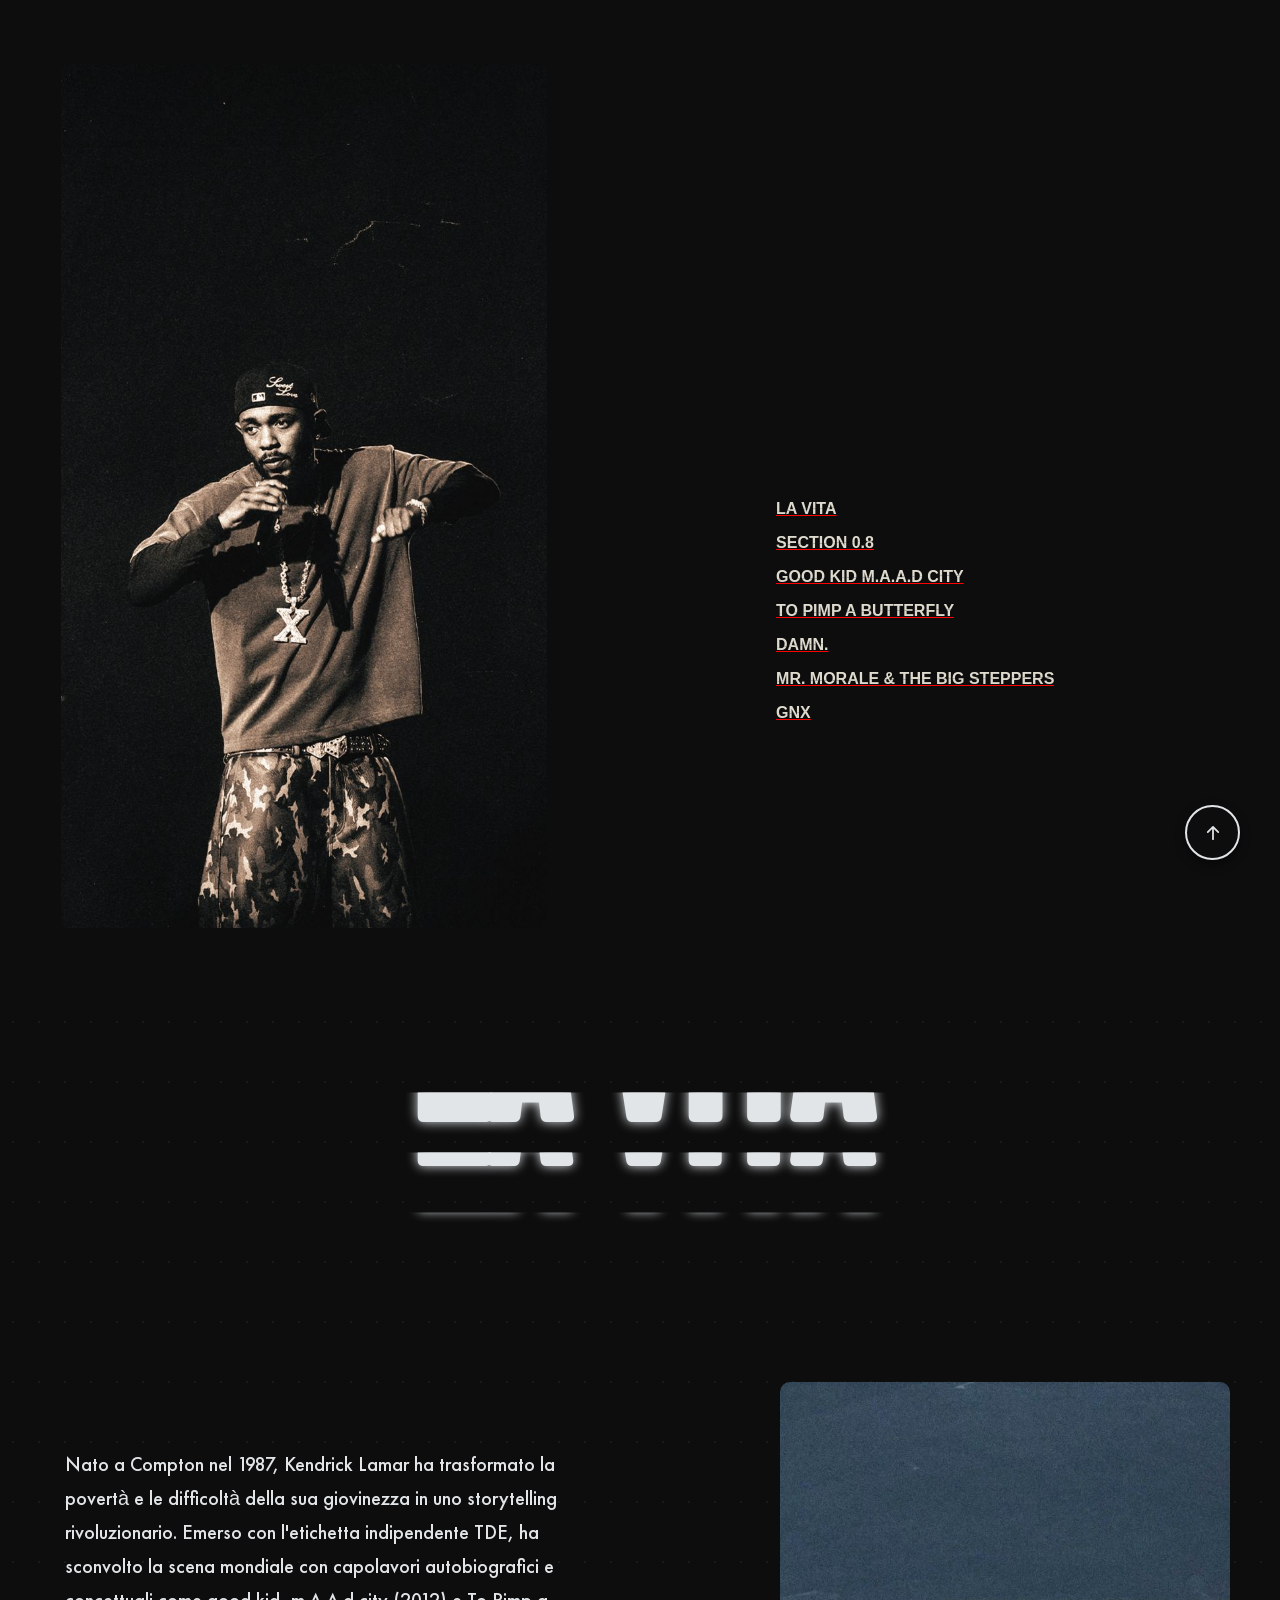
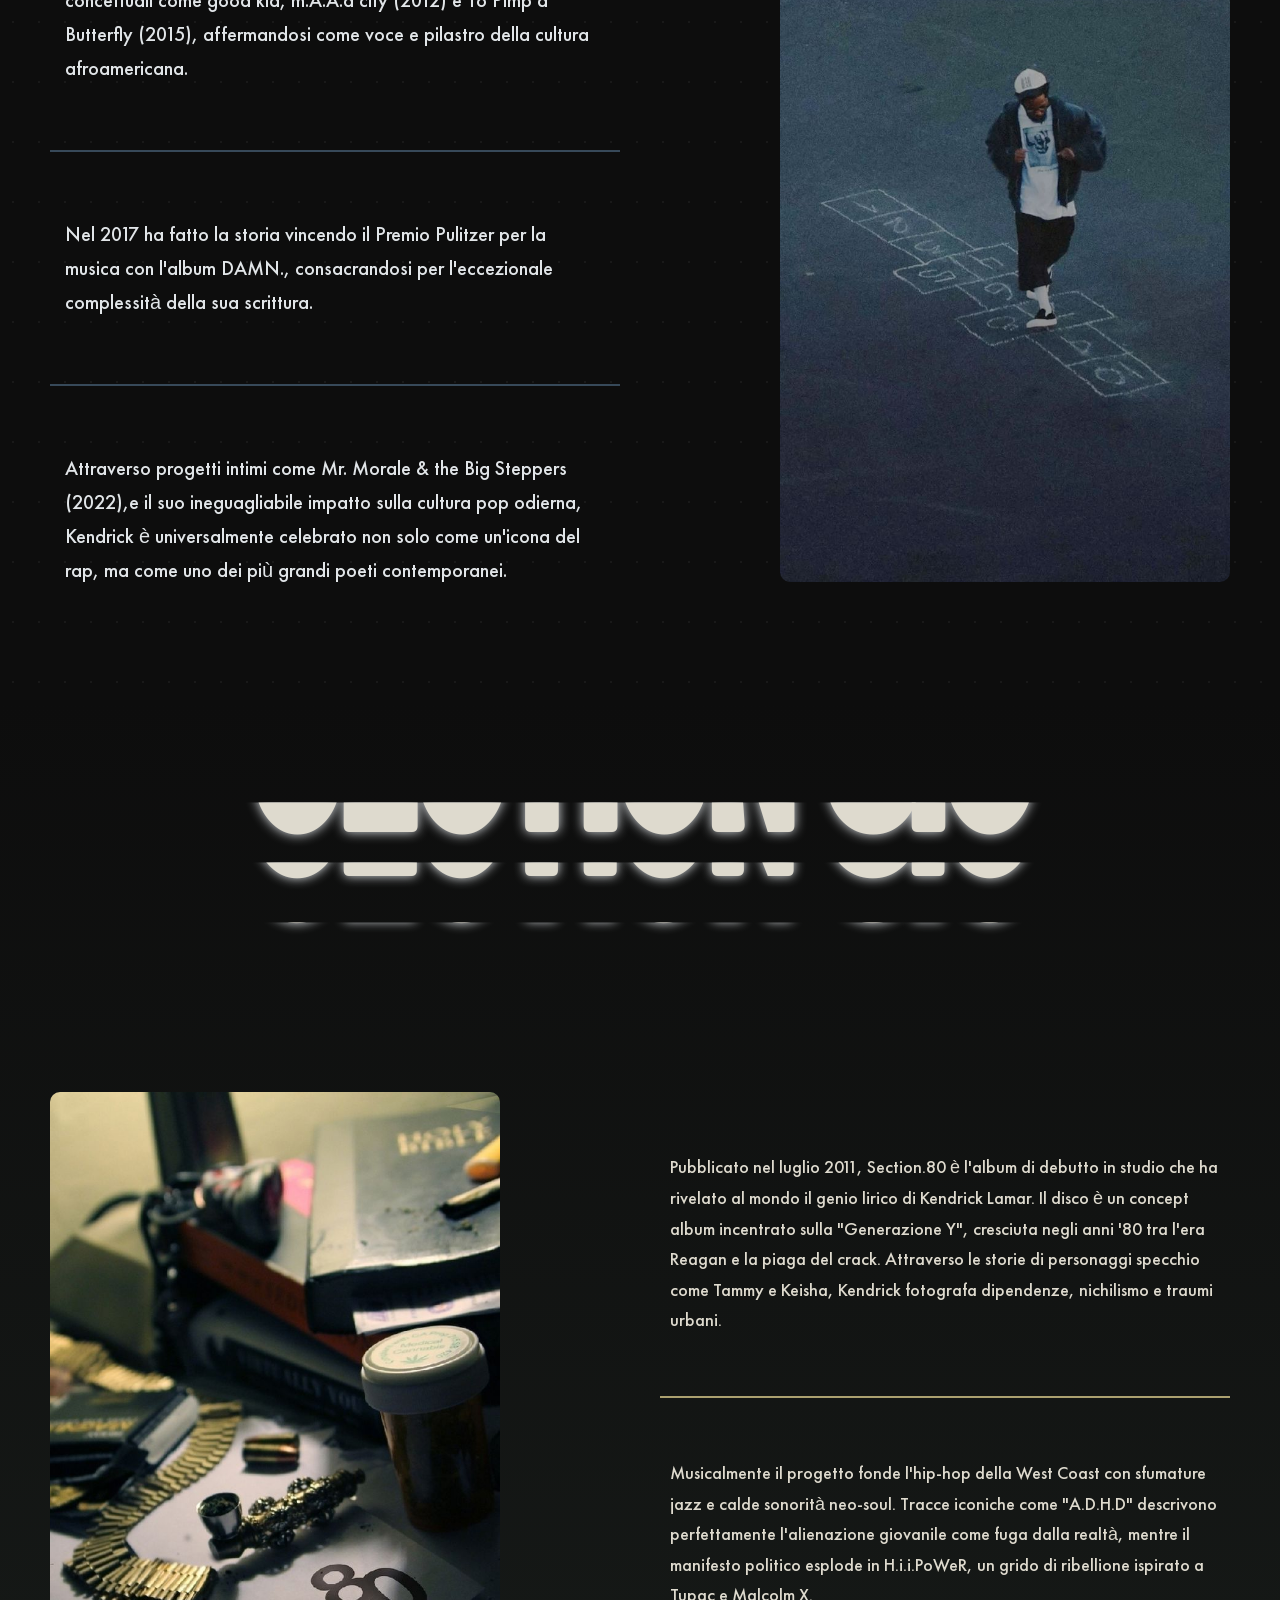
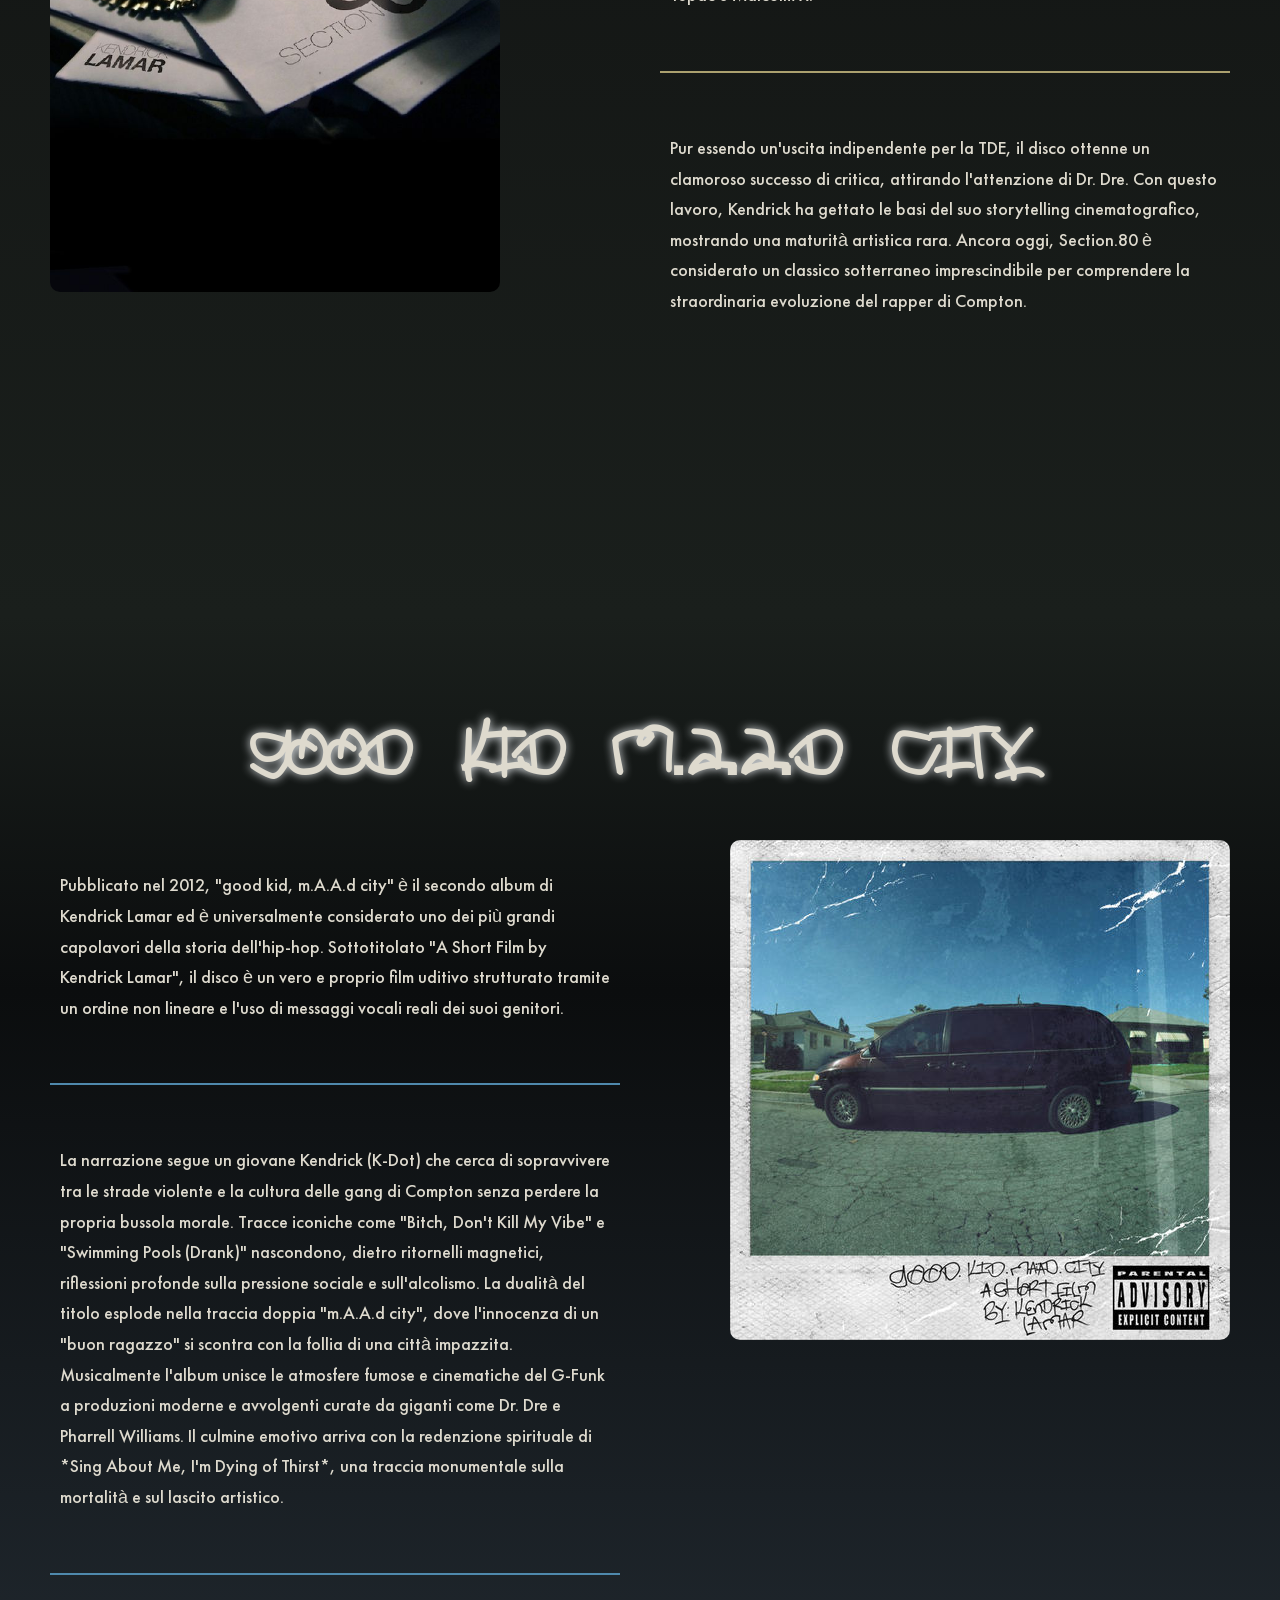
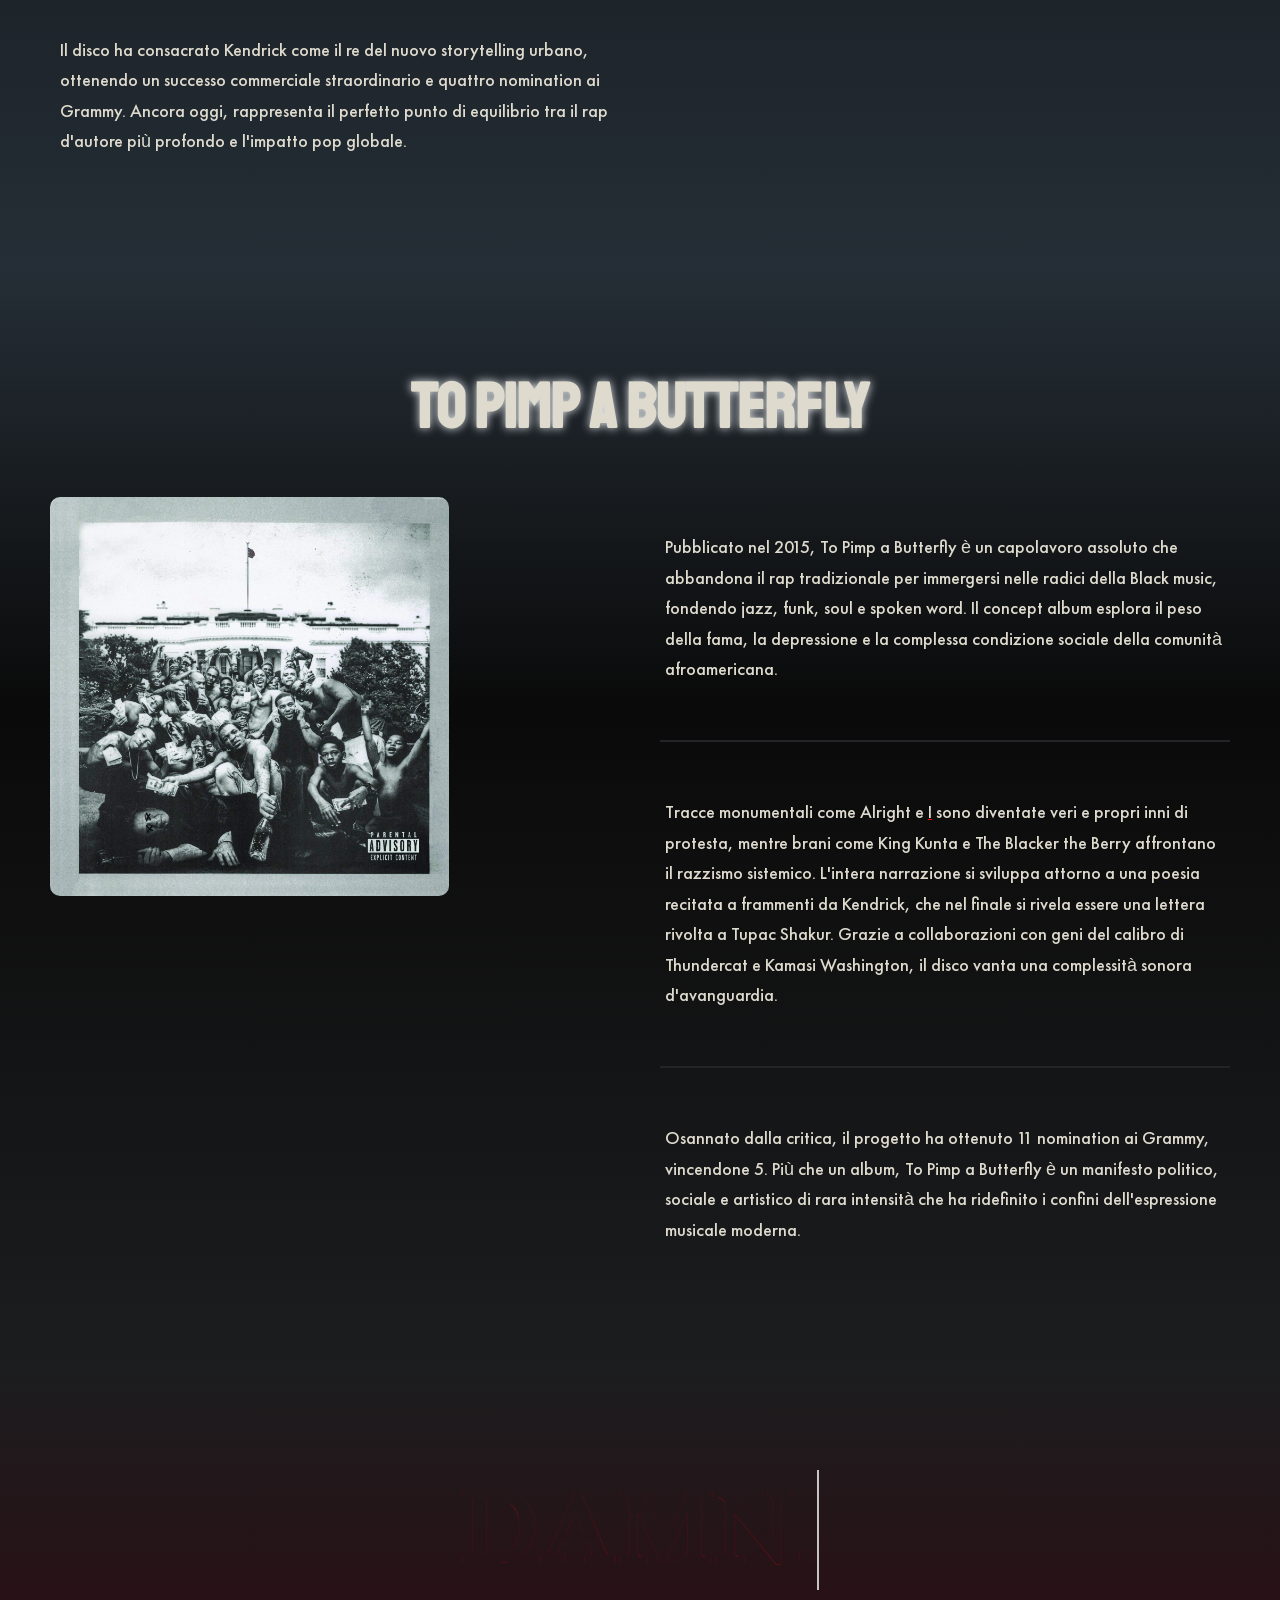
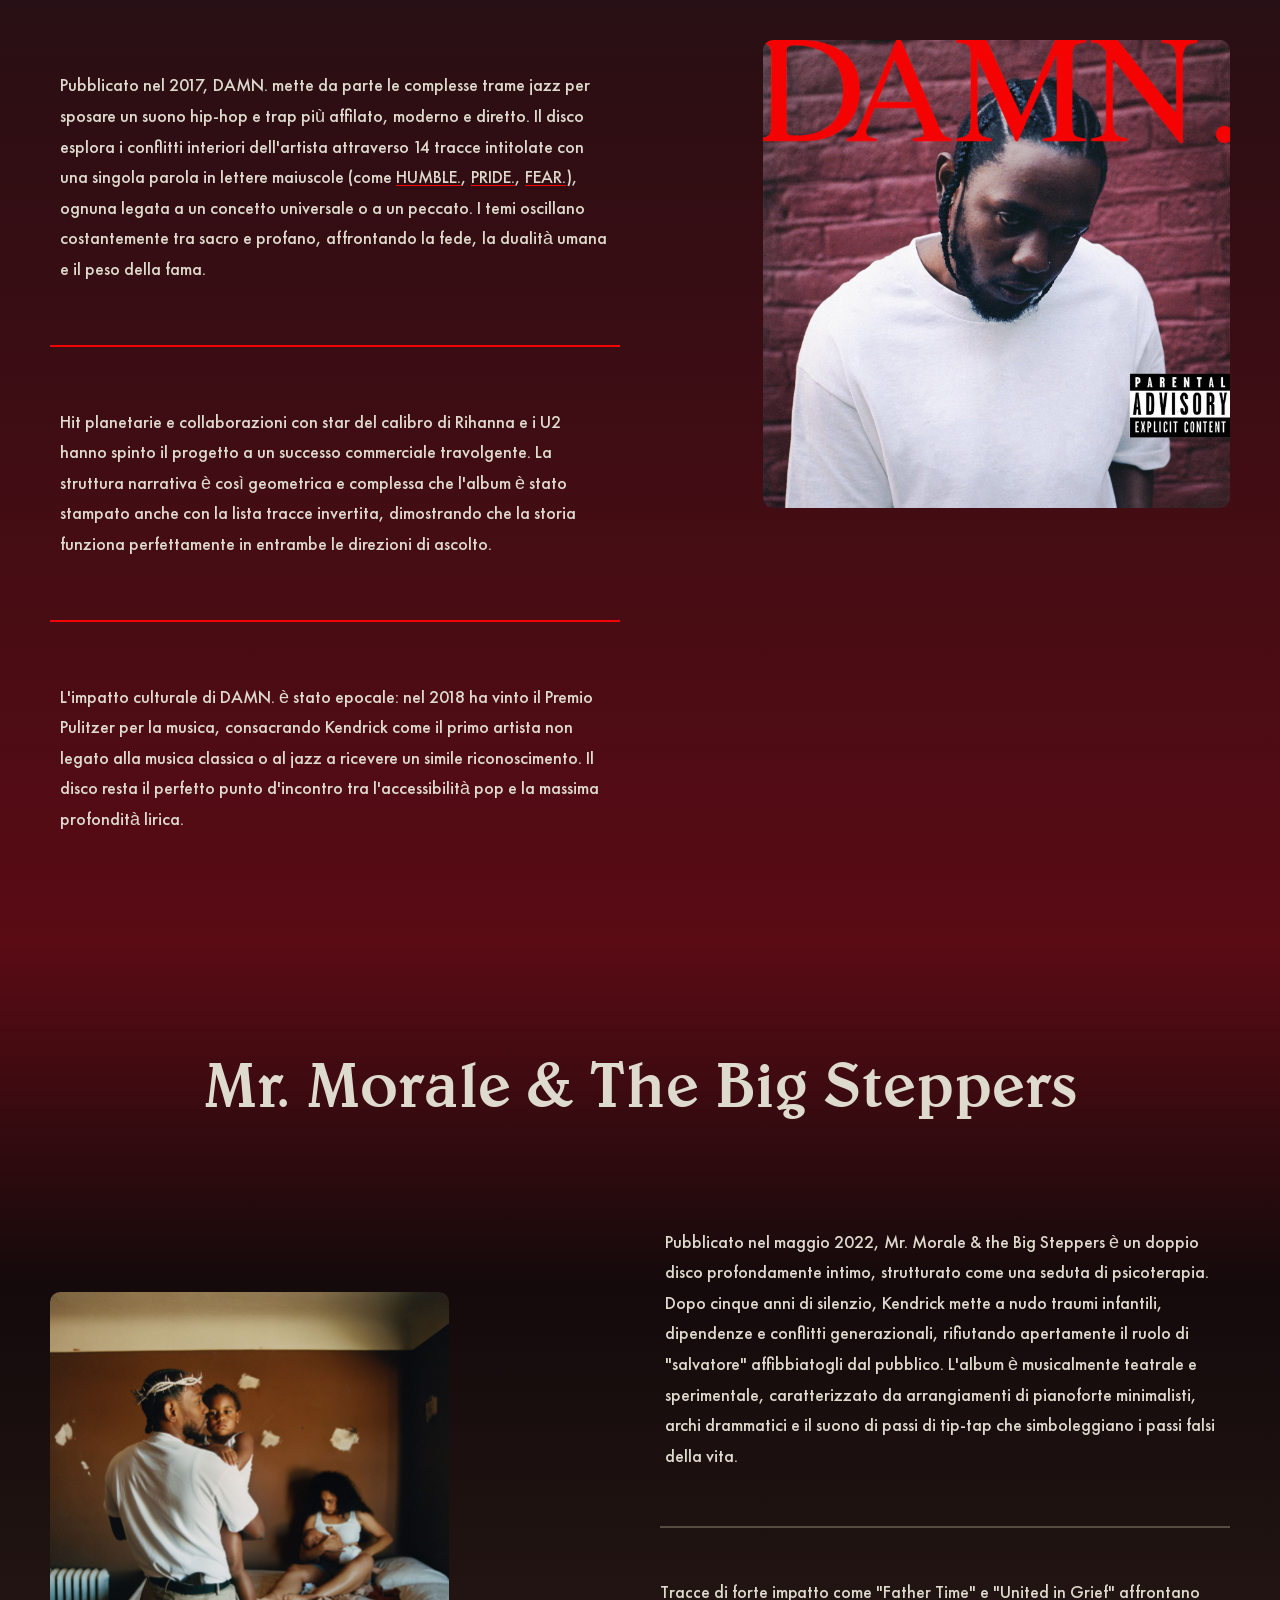
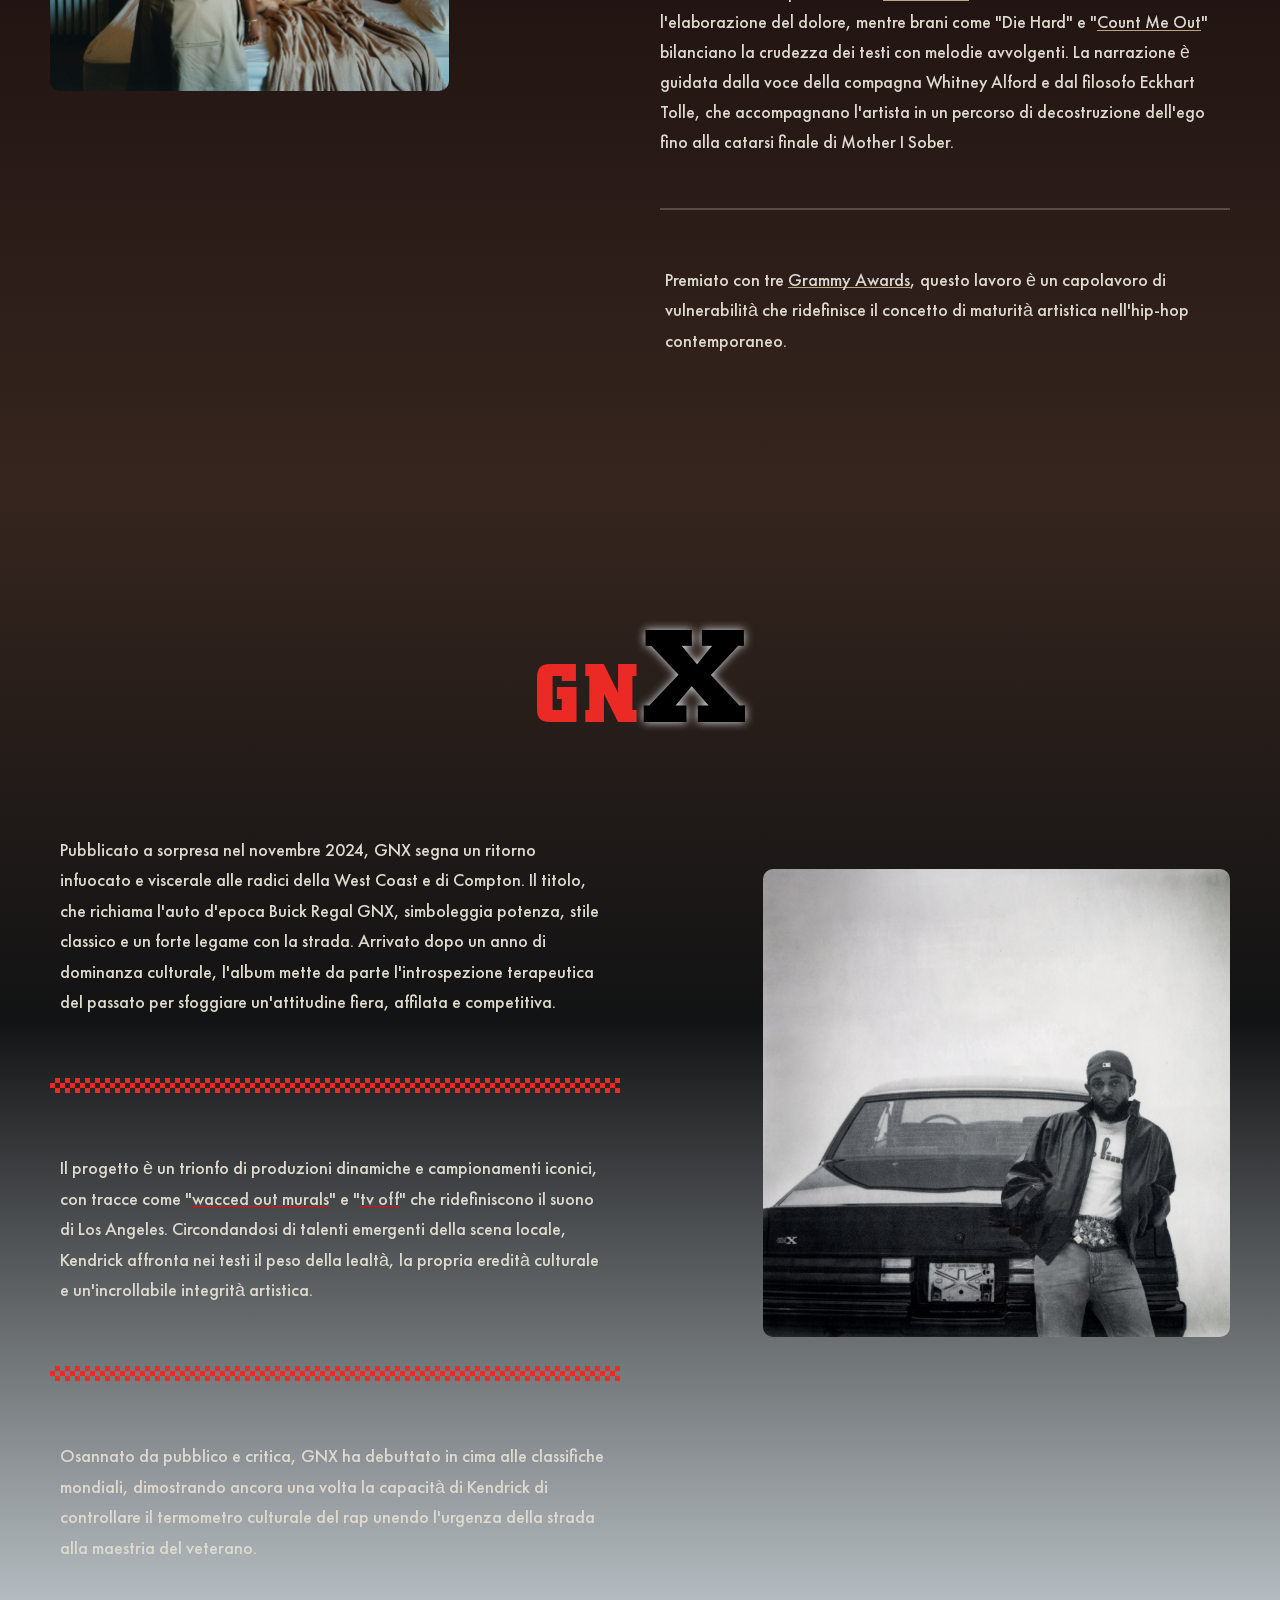
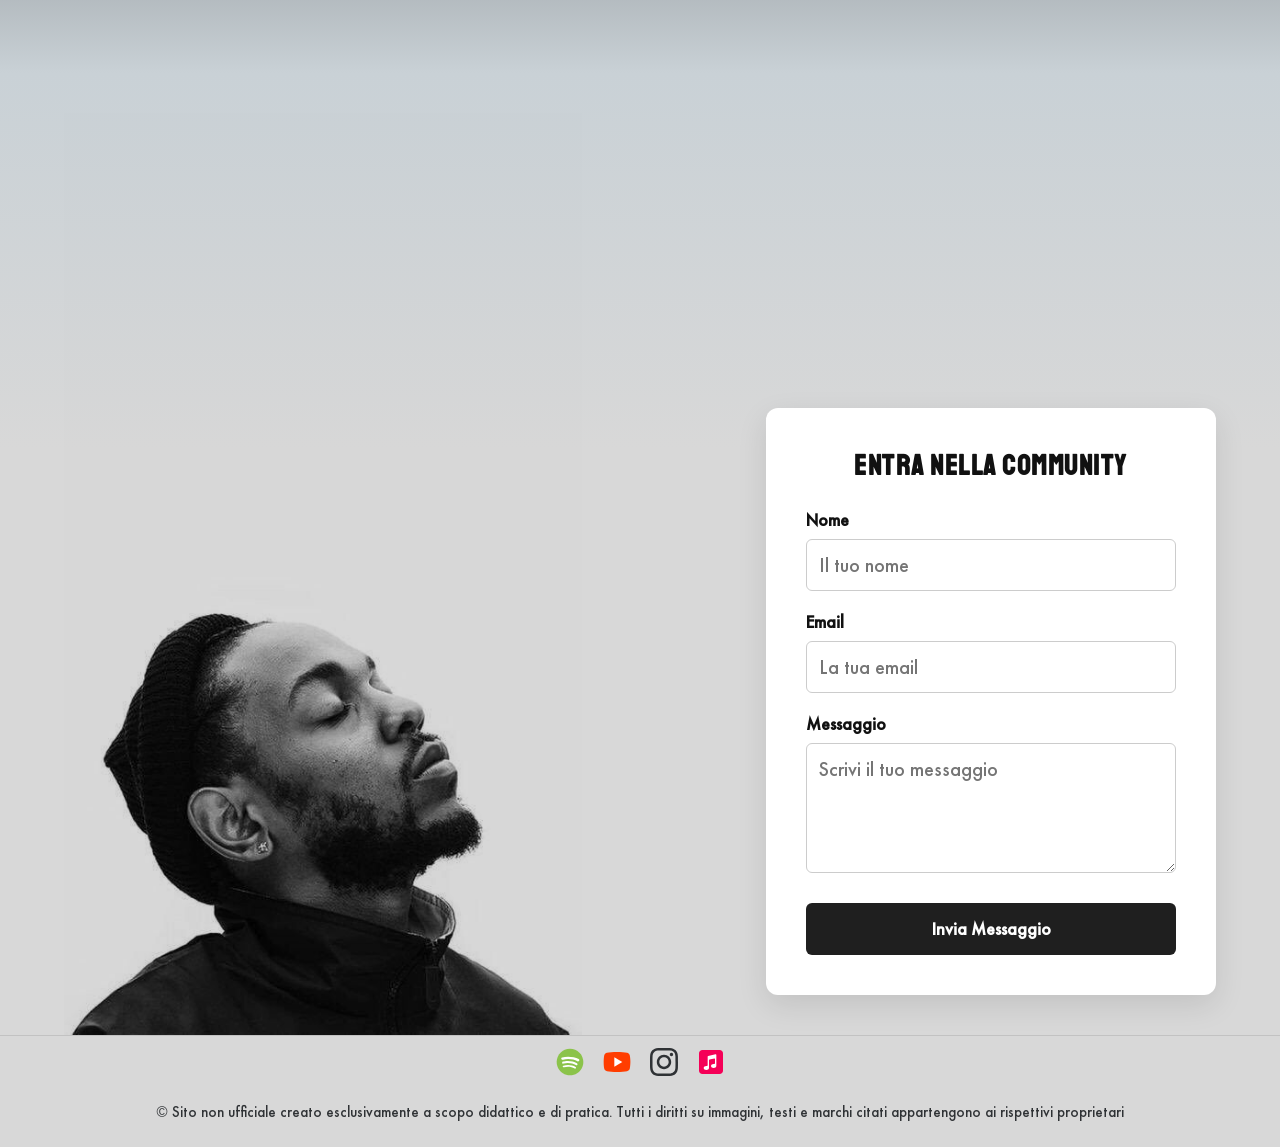
<file: index.html>
<!DOCTYPE html>
<html lang="it">

<head>
    <meta charset="UTF-8">
    <meta name="viewport" content="width=device-width, initial-scale=1.0">
    <title>Kendrick Lamar</title>
    <link rel="stylesheet" href="./style/style.css">
    <link rel="icon" type="image/png" href="./img/FOTO/favicon.png">
</head>

<body>
    <article>
        <!--HERO TITOLO-->
        <header class=" hero">
            <div class="artista-foto">
                <img src="./img/FOTO/KL-TITOLO.jpg" alt="Foto Kendrick Lamar" class="artista-foto">
            </div>

            <div class="artista-info">
                <div class="masking-container">
                    <h1 class="masked-text">KENDRICK LAMAR</h1>
                </div>

                <nav class="artista-nav">
                    <div>
                        <a class="link" href="#biografia">
                            <span class="link--top">LA VITA</span>
                            <span class="link--bottom">LA VITA</span>
                        </a>
                    </div>
                    <div>
                        <a class="link" href="#section-08">
                            <span class="link--top">SECTION 0.8</span>
                            <span class="link--bottom">SECTION 0.8</span>
                        </a>
                    </div>
                    <div>
                        <a class="link" href="#gkmc">
                            <span class="link--top">GOOD KID M.A.A.D CITY</span>
                            <span class="link--bottom">GOOD KID M.A.A.D CITY</span>
                        </a>
                    </div>
                    <div>
                        <a class="link" href="#tpab">
                            <span class="link--top">TO PIMP A BUTTERFLY</span>
                            <span class="link--bottom">TO PIMP A BUTTERFLY</span>
                        </a>
                    </div>
                    <div>
                        <a class="link" href="#damn">
                            <span class="link--top">DAMN.</span>
                            <span class="link--bottom">DAMN.</span>
                        </a>
                    </div>
                    <div>
                        <a class="link" href="#mmatbs">
                            <span class="link--top">MR. MORALE & THE BIG STEPPERS</span>
                            <span class="link--bottom">MR. MORALE & THE BIG STEPPERS</span>
                        </a>
                    </div>
                    <div>
                        <a class="link" href="#gnx">
                            <span class="link--top">GNX</span>
                            <span class="link--bottom">GNX</span>
                        </a>
                    </div>
                </nav>
            </div>
        </header>
    </article>
    <!--LA VITA -->
    <section id="biografia" class="sezione-vita">
        <h1 class="jt">
            <span class="jt__row">
                <span class="jt__text">LA VITA</span>
            </span>
            <span class="jt__row jt__row--sibling" aria-hidden="true">
                <span class="jt__text">LA VITA</span>
            </span>
            <span class="jt__row jt__row--sibling" aria-hidden="true">
                <span class="jt__text">LA VITA</span>
            </span>
            <span class="jt__row jt__row--sibling" aria-hidden="true">
                <span class="jt__text">LA VITA</span>
            </span>
        </h1>



        <div class="contenitore-layout">
            <div class="testo-vita">
                <p>
                    Nato a Compton nel 1987, Kendrick Lamar ha trasformato la povertà e le difficoltà della sua
                    giovinezza in uno storytelling rivoluzionario. Emerso con l'etichetta indipendente TDE, ha sconvolto
                    la scena mondiale con capolavori autobiografici e concettuali come good kid, m.A.A.d city (2012) e
                    To Pimp a Butterfly (2015), affermandosi come voce e pilastro della cultura afroamericana.
                </p>
                <hr class="barra-vita">
                <p>
                    Nel 2017 ha fatto la storia vincendo il Premio Pulitzer per la musica con l'album DAMN.,
                    consacrandosi
                    per
                    l'eccezionale complessità della sua scrittura.
                </p>
                <hr class="barra-vita">
                <p>
                    Attraverso progetti intimi come Mr. Morale & the Big
                    Steppers (2022),e il suo ineguagliabile impatto sulla cultura pop odierna, Kendrick è universalmente
                    celebrato non solo come un'icona del rap, ma come uno dei più grandi poeti contemporanei.
                </p>
            </div>
            <div class="immagine-vita">
                <img src="./img/FOTO/VITA.jpg" alt="Kendrick Lamar - La Vita">
            </div>
        </div>
    </section>
    <!-- SECTION 0.8 -->
    <section class="section-08" id="section-08">
        <h1 class="jt">
            <span class="jt__row">
                <span class="jt__text">SECTION 0.8</span>
            </span>
            <span class="jt__row jt__row--sibling" aria-hidden="true">
                <span class="jt__text">SECTION 0.8</span>
            </span>
            <span class="jt__row jt__row--sibling" aria-hidden="true">
                <span class="jt__text">SECTION 0.8</span>
            </span>
            <span class="jt__row jt__row--sibling" aria-hidden="true">
                <span class="jt__text">SECTION 0.8</span>
            </span>
        </h1>
        <div class="contenitore-layout">
            <div class="immagine-section08">
                <img src="./img/alubums/section.jpg" alt="copertina-section-08">
            </div>
            <div class="testo-section08">
                <p>
                    Pubblicato nel luglio 2011, Section.80 è l'album di debutto in studio che ha rivelato al mondo il
                    genio lirico di Kendrick Lamar. Il disco è un concept album incentrato sulla "Generazione Y",
                    cresciuta negli anni '80 tra l'era Reagan e la piaga del crack. Attraverso le storie di personaggi
                    specchio come Tammy e Keisha, Kendrick fotografa dipendenze, nichilismo e traumi urbani.
                </p>
                <hr class="barra-section">
                <p>
                    Musicalmente il progetto fonde l'hip-hop della West Coast con sfumature jazz e calde sonorità
                    neo-soul. Tracce iconiche come "A.D.H.D" descrivono perfettamente l'alienazione giovanile come fuga
                    dalla realtà, mentre il manifesto politico esplode in H.i.i.PoWeR, un grido di ribellione ispirato a
                    Tupac e Malcolm X.
                </p>
                <hr class="barra-section">
                <p>
                    Pur essendo un'uscita indipendente per la TDE, il disco ottenne un clamoroso successo di critica,
                    attirando l'attenzione di Dr. Dre. Con questo lavoro, Kendrick ha gettato le basi del suo
                    storytelling cinematografico, mostrando una maturità artistica rara. Ancora oggi, Section.80 è
                    considerato un classico sotterraneo imprescindibile per comprendere la straordinaria evoluzione del
                    rapper di Compton.
                </p>
                <div class="adhd">
                    <iframe data-testid="embed-iframe" style="border-radius:12px"
                        src="https://open.spotify.com/embed/track/2Fw5S2gaOSZzdN5dFoC2dj?utm_source=generator&theme=0&si=e61d35dcc1b841f8"
                        width="100%" height="150" frameBorder="0" allowfullscreen=""
                        allow="autoplay; clipboard-write; encrypted-media; fullscreen; picture-in-picture"
                        loading="lazy"></iframe>
                </div>
            </div>
        </div>
    </section>
    <!--GOOD KID MAAD CITY-->
    <section class="gkmd" id="gkmc">
        <div class="Titolo-gkmd">
            <h1>GOOD KID M.A.A.D CITY</h1>
        </div>
        <div class="contenitore-layout">
            <div class="testo-gkmc">
                <p>
                    Pubblicato nel 2012, "good kid, m.A.A.d city" è il secondo album di Kendrick Lamar ed è
                    universalmente
                    considerato uno dei più grandi capolavori della storia dell'hip-hop. Sottotitolato "A Short Film by
                    Kendrick
                    Lamar", il disco è un vero e proprio film uditivo strutturato tramite un ordine non lineare e l'uso
                    di
                    messaggi vocali reali dei suoi genitori.
                </p>
                <hr class="barra-gkmc">
                <p>
                    La narrazione segue un giovane Kendrick (K-Dot) che cerca di
                    sopravvivere tra le strade violente e la cultura delle gang di Compton senza perdere la propria
                    bussola
                    morale. Tracce iconiche come "Bitch, Don't Kill My Vibe" e "Swimming Pools (Drank)" nascondono,
                    dietro
                    ritornelli magnetici, riflessioni profonde sulla pressione sociale e sull'alcolismo. La dualità del
                    titolo
                    esplode nella traccia doppia "m.A.A.d city", dove l'innocenza di un "buon ragazzo" si scontra con la
                    follia
                    di una città impazzita. Musicalmente l'album unisce le atmosfere fumose e cinematiche del G-Funk a
                    produzioni moderne e avvolgenti curate da giganti come Dr. Dre e Pharrell Williams. Il culmine
                    emotivo
                    arriva con la redenzione spirituale di *Sing About Me, I'm Dying of Thirst*, una traccia monumentale
                    sulla
                    mortalità e sul lascito artistico.
                </p>
                <hr class="barra-gkmc">
                <p>
                    Il disco ha consacrato Kendrick come il re del nuovo storytelling urbano,
                    ottenendo un successo commerciale straordinario e quattro nomination ai Grammy. Ancora oggi,
                    rappresenta il
                    perfetto punto di equilibrio tra il rap d'autore più profondo e l'impatto pop globale.
                </p>
            </div>
            <div class="copertina-gkmc">
                <img src="./img/alubums/gkmd.jpg" alt="copertina-gkmc">
                <div class="gkmc-preview">
                    <iframe data-testid="embed-iframe" style="border-radius:12px"
                        src="https://open.spotify.com/embed/track/3qX1dqmDdmMvvfMVfsx4Bh?utm_source=generator&si=007b2bb7ca184b7e"
                        width="100%" height="152" frameBorder="0" allowfullscreen=""
                        allow="autoplay; clipboard-write; encrypted-media; fullscreen; picture-in-picture"
                        loading="lazy"></iframe>
                </div>
            </div>
        </div>
    </section>
    <!--TO PIMP A BUTTERFLY-->

    <section class="tpab" id="tpab">
        <h1 class="titolo-tpab">TO PIMP A BUTTERFLY</h1>
        <div class="contenitore-layout">
            <div class="immagine-tpab">
                <img src="./img/alubums/tpab.jpg" alt="copertina-tpab">
                <div class="tpab-preview">
                    <iframe data-testid="embed-iframe" style="border-radius:12px"
                        src="https://open.spotify.com/embed/track/3iVcZ5G6tvkXZkZKlMpIUs?utm_source=generator&si=e40848c520a34d78"
                        width="100%" height="152" frameBorder="0" allowfullscreen=""
                        allow="autoplay; clipboard-write; encrypted-media; fullscreen; picture-in-picture"
                        loading="lazy"></iframe>
                </div>
            </div>
            <div class="testo-tpab">
                <p>
                    Pubblicato nel 2015, To Pimp a Butterfly è un capolavoro assoluto che abbandona il rap tradizionale
                    per immergersi nelle radici della Black music, fondendo jazz, funk, soul e spoken word. Il concept
                    album esplora il peso della fama, la depressione e la complessa condizione sociale della comunità
                    afroamericana.
                </p>
                <hr class="barra-tpab">
                <p>
                    Tracce monumentali come Alright e <a class="link"
                        href="https://www.youtube.com/watch?v=lCv_XBTRVC0&pp=ygUUa2VuZHJpY2sgbGl2ZSBncmFtbXk%3D">
                        <span class="link--top">I</span>
                        <span class="link--bottom">I</span>
                    </a>
                    sono diventate veri e propri inni di protesta, mentre brani come
                    King Kunta e The Blacker the Berry affrontano il razzismo sistemico. L'intera narrazione si sviluppa
                    attorno a una poesia recitata a frammenti da Kendrick, che nel finale si rivela essere una lettera
                    rivolta a Tupac Shakur. Grazie a collaborazioni con geni del calibro di Thundercat e Kamasi
                    Washington, il disco vanta una complessità sonora d'avanguardia.
                </p>
                <hr class="barra-tpab">
                <p>
                    Osannato dalla critica, il progetto ha ottenuto 11 nomination ai Grammy, vincendone 5. Più che un
                    album, To Pimp a Butterfly è un manifesto politico, sociale e artistico di rara intensità che ha
                    ridefinito i confini dell'espressione musicale moderna.
                </p>
            </div>
        </div>
    </section>
    <!--DAMN.-->
    <section class="damn" id="damn">
        <div class="Titolo-damn">
            <h1 class="line-damn anim-typewriter-damn">DAMN.</h1>
        </div>
        <div class="contenitore-layout">
            <div class="testo-damn">
                <p>
                    Pubblicato nel 2017, DAMN. mette da parte le complesse trame jazz per sposare un suono hip-hop e
                    trap più affilato, moderno e diretto. Il disco esplora i conflitti interiori dell'artista attraverso
                    14 tracce intitolate con una singola parola in lettere maiuscole (come <a class="link"
                        href="https://www.youtube.com/watch?v=tvTRZJ-4EyI&pp=ygUGaHVtYmxl0gcJCUELAYcqIYzv">
                        <span class="link--top">HUMBLE.</span>
                        <span class="link--bottom">HUMBLE.</span></a>, <a class="link"
                        href="https://www.youtube.com/watch?v=J87pJrxvJ5E&pp=ygUUcHJpZGUga2VuZHJpY2sgbGFtYXI%3D">
                        <span class="link--top">PRIDE.</span>
                        <span class="link--bottom">PRIDE.</span></a>, <a class="link"
                        href="https://www.youtube.com/watch?v=jdbQYDkNjfk&pp=ygUTZmVhciBrZW5kcmljayBsYW1hcg%3D%3D">
                        <span class="link--top">FEAR.</span>
                        <span class="link--bottom">FEAR.</span></a>),
                    ognuna legata a un concetto universale o a un peccato. I temi oscillano costantemente tra sacro
                    e
                    profano, affrontando la fede, la dualità umana e il peso della fama.
                </p>
                <hr class="barra-damn">
                <p>
                    Hit planetarie e collaborazioni con star del calibro di Rihanna e i U2 hanno spinto il progetto a un
                    successo commerciale travolgente. La struttura narrativa è così geometrica e complessa che l'album è
                    stato stampato anche con la lista tracce invertita, dimostrando che la storia funziona perfettamente
                    in entrambe le direzioni di ascolto.
                </p>
                <hr class="barra-damn">
                <p>
                    L'impatto culturale di DAMN. è stato epocale: nel 2018 ha vinto il Premio Pulitzer per la musica,
                    consacrando Kendrick come il primo artista non legato alla musica classica o al jazz a ricevere un
                    simile riconoscimento. Il disco resta il perfetto punto d'incontro tra l'accessibilità pop e la
                    massima profondità lirica.
                </p>
            </div>
            <div class=" immagine-damn">
                <img src="./img/alubums/DAMN.jpeg" alt="copertina-damn">
                <div class="damn-preview">
                    <iframe data-testid="embed-iframe" style="border-radius:12px"
                        src="https://open.spotify.com/embed/track/6HZILIRieu8S0iqY8kIKhj?utm_source=generator&theme=0&si=b9c9681a62924b2f"
                        width="200%" height="152" frameBorder="0" allowfullscreen=""
                        allow="autoplay; clipboard-write; encrypted-media; fullscreen; picture-in-picture"
                        loading="lazy"></iframe>
                </div>
            </div>
        </div>
    </section>
    <!--MR. MORALE-->
    <section class="mr-morale" id="mmatbs">
        <h1 class="titolo-mr-morale">Mr. Morale & The Big Steppers</h1>
        <div class="contenitore-layout">
            <div class="immagine-mr-morale">
                <img src="./img/alubums/MrMoralecover.jpg" alt="copertina-mr-morale">
                <div class="mr-morale-preview">
                    <iframe data-testid="embed-iframe" style="border-radius:12px"
                        src="https://open.spotify.com/embed/track/6BU1RZexmvJcBjgagVVt3M?utm_source=generator&si=bb4dd32d0ecf4281"
                        width="70%" height="152" frameBorder="0" allowfullscreen=""
                        allow="autoplay; clipboard-write; encrypted-media; fullscreen; picture-in-picture"
                        loading="lazy"></iframe>
                </div>
            </div>
            <div class="testo-mr-morale">
                <p>
                    Pubblicato nel maggio 2022, Mr. Morale & the Big Steppers è un doppio disco profondamente intimo,
                    strutturato come una seduta di psicoterapia. Dopo cinque anni di silenzio, Kendrick mette a nudo
                    traumi infantili, dipendenze e conflitti generazionali, rifiutando apertamente il ruolo di
                    "salvatore" affibbiatogli dal pubblico. L'album è musicalmente teatrale e sperimentale,
                    caratterizzato da arrangiamenti di pianoforte minimalisti, archi drammatici e il suono di passi di
                    tip-tap che simboleggiano i passi falsi della vita.
                </p>
                <hr class="barra-mr-morale">
                Tracce di forte impatto come "<a class="link2"
                    href="https://www.youtube.com/watch?v=_IuAIp46xC4&pp=ygUaZmF0aGVyIHRpbWUga2VuZHJpY2sgbGFtYXI%3D"><span
                        class="link2--top">Father Time</span><span class="link2--bottom">Father Time</span></a>" e
                "United in Grief" affrontano l'elaborazione del dolore,
                mentre
                brani come "Die Hard" e "<a class="link2"
                    href="https://www.youtube.com/watch?v=5GhhVHpPR_M&pp=ygUbY291bnQgbWUgb3V0IGtlbmRyaWNrIGxhbWFy"><span
                        class="link2--top">Count Me Out</span><span class="link2--bottom">Count Me Out</span></a>"
                bilanciano la crudezza dei testi con melodie avvolgenti. La
                narrazione è guidata dalla voce della compagna Whitney Alford e dal filosofo Eckhart Tolle, che
                accompagnano l'artista in un percorso di decostruzione dell'ego fino alla catarsi finale di Mother I
                Sober.
                <hr class="barra-mr-morale">
                <p>
                    Premiato con tre <a class="link2"
                        href="https://www.youtube.com/watch?v=dvtUnq7MT2E&pp=ygUmZ3JhbW15IGF3YXJkcyBrZW5kcmljayBsYW1hciBtciBtb3JhbGU%3D"><span
                            class="link2--top">Grammy Awards</span><span class="link2--bottom">Grammy Awards</span></a>,
                    questo lavoro è un capolavoro di vulnerabilità che ridefinisce il
                    concetto di maturità artistica nell'hip-hop contemporaneo.
                </p>
            </div>
        </div>
    </section>
    <!--GNX-->
    <section class="gnx" id="gnx">
        <h1 class="titolo-gnx">
            <span class="f1">GN</span><span class="f2">X</span>
        </h1>

        <div class="contenitore-layout">
            <div class="immagine-gnx">
                <img src="./img/alubums/gnx.jpg" alt="copertina-gnx">
                <div class="gnx-preview">
                    <iframe data-testid="embed-iframe" style="border-radius:12px"
                        src="https://open.spotify.com/embed/track/0RgjEkSbeuStKfT2Pa4Zai?utm_source=generator&theme=0&si=b3deb75dccf24a79"
                        width="70%" height="152" frameBorder="0" allowfullscreen=""
                        allow="autoplay; clipboard-write; encrypted-media; fullscreen; picture-in-picture"
                        loading="lazy"></iframe>
                </div>
            </div>
            <div class="testo-gnx">
                <p>
                    Pubblicato a sorpresa nel novembre 2024, GNX segna un ritorno infuocato e viscerale alle radici
                    della West Coast e di Compton. Il titolo, che richiama l'auto d'epoca Buick Regal GNX, simboleggia
                    potenza, stile classico e un forte legame con la strada. Arrivato dopo un anno di dominanza
                    culturale, l'album mette da parte l'introspezione terapeutica del passato per sfoggiare
                    un'attitudine fiera, affilata e competitiva.
                </p>
                <hr class="barra-gnx">
                <p>
                    Il progetto è un trionfo di produzioni dinamiche e campionamenti iconici, con tracce come "<a
                        class="link"
                        href="https://www.youtube.com/watch?v=YwUQ_5iV9pY&pp=ygURd2FjY2VkIG91dCBtdXJhbHM%3D"><span
                            class="link--top">wacced out murals</span><span class="link--bottom">wacced out
                            murals</span></a>" e "<a class="link"
                        href="https://www.youtube.com/watch?v=HFWI7QV7MJ0&pp=ygUVdHYgb2ZmIGtlbmRyaWNrIGxhbWFy"><span
                            class="link--top">tv off</span><span class="link--bottom">tv off</span></a>" che
                    ridefiniscono il suono di Los Angeles. Circondandosi di talenti emergenti
                    della
                    scena locale, Kendrick affronta nei testi il peso della lealtà, la propria eredità culturale e
                    un'incrollabile integrità artistica.
                </p>
                <hr class="barra-gnx">
                <p>
                    Osannato da pubblico e critica, GNX ha debuttato in cima alle classifiche mondiali, dimostrando
                    ancora una volta la capacità di Kendrick di controllare il termometro culturale del rap unendo
                    l'urgenza della strada alla maestria del veterano.
                </p>
            </div>
        </div>
    </section>

    <section class="form-sezione-finale">
        <div class="form-layout">
            <div class="immagine-form">
                <img src="./img/alubums/sfondofrom.jpg" alt="Kendrick Lamar">
            </div>

            <div class="contatti-form-box">
                <h2 class="titolo-form">Entra nella community</h2>
                <form action="https://formsubmit.co/malintha2003@gmail.com" method="POST">
                    <div class="form-group">
                        <label for="nome">Nome</label>
                        <input type="text" id="nome" name="nome" placeholder="Il tuo nome" required>
                    </div>
                    <div class="form-group">
                        <label for="email">Email</label>
                        <input type="email" id="email" name="email" placeholder="La tua email" required>
                    </div>
                    <div class="form-group">
                        <label for="messaggio">Messaggio</label>
                        <textarea id="messaggio" name="messaggio" rows="4" placeholder="Scrivi il tuo messaggio"
                            required></textarea>
                    </div>
                    <button type="submit" class="btn-invio">Invia Messaggio</button>
                </form>
            </div>
        </div>

        <!--FOOTER-->
        <footer class="footer-gnx">
            <div class="footer-content">
                <div class="social-links">
                    <a href="https://open.spotify.com/intl-it/artist/2YZyLoL8N0Wb9xBt1NhZWg?si=HGqaD1t_QT256PndS1HXKg"
                        title="LOGOSTF">
                        <svg xmlns="http://www.w3.org/2000/svg" x="0px" y="0px" width="32" height="32"
                            viewBox="0 0 48 48">
                            <path fill="#8bc34a"
                                d="M24.001,4c-11.077,0-20,8.923-20,20s8.923,20,20,20c11.076,0,20-8.923,20-20S35.077,4,24.001,4z">
                            </path>
                            <path fill="#fff"
                                d="M31.747,33.915c-0.292,0-0.585-0.145-0.877-0.292c-2.777-1.607-6.139-2.484-9.792-2.484c-2.047,0-4.093,0.291-5.993,0.73c-0.292,0-0.731,0.146-0.877,0.146c-0.731,0-1.169-0.586-1.169-1.17c0-0.73,0.438-1.17,1.023-1.314c2.338-0.586,4.677-0.877,7.161-0.877c4.093,0,7.893,1.021,11.108,2.924c0.438,0.291,0.731,0.584,0.731,1.314C32.916,33.478,32.331,33.915,31.747,33.915z M33.793,28.945c-0.438,0-0.73-0.144-1.023-0.291c-3.068-1.9-7.308-3.071-12.13-3.071c-2.339,0-4.531,0.293-6.139,0.733c-0.439,0.144-0.585,0.144-0.877,0.144c-0.877,0-1.462-0.73-1.462-1.461c0-0.877,0.439-1.316,1.169-1.607c2.192-0.584,4.385-1.023,7.454-1.023c4.97,0,9.793,1.17,13.593,3.507c0.584,0.291,0.877,0.877,0.877,1.461C35.255,28.215,34.67,28.945,33.793,28.945z M36.132,23.101c-0.438,0-0.585-0.146-1.023-0.291c-3.508-2.047-8.769-3.217-13.885-3.217c-2.631,0-5.262,0.293-7.6,0.877c-0.293,0-0.585,0.146-1.023,0.146c-1.023,0.146-1.754-0.73-1.754-1.754c0-1.023,0.585-1.607,1.315-1.754c2.777-0.877,5.7-1.17,9.062-1.17c5.554,0,11.4,1.17,15.785,3.654c0.584,0.293,1.022,0.877,1.022,1.754C37.886,22.369,37.154,23.101,36.132,23.101z">
                            </path>
                        </svg>
                    </a>
                    <a href="https://www.youtube.com/@kendricklamar" title="YouTube">
                        <svg xmlns="http://www.w3.org/2000/svg" x="0px" y="0px" width="32" height="32"
                            viewBox="0 0 48 48">
                            <path fill="#FF3D00"
                                d="M43.2,33.9c-0.4,2.1-2.1,3.7-4.2,4c-3.3,0.5-8.8,1.1-15,1.1c-6.1,0-11.6-0.6-15-1.1c-2.1-0.3-3.8-1.9-4.2-4C4.4,31.6,4,28.2,4,24c0-4.2,0.4-7.6,0.8-9.9c0.4-2.1,2.1-3.7,4.2-4C12.3,9.6,17.8,9,24,9c6.2,0,11.6,0.6,15,1.1c2.1,0.3,3.8,1.9,4.2,4c0.4,2.3,0.9,5.7,0.9,9.9C44,28.2,43.6,31.6,43.2,33.9z">
                            </path>
                            <path fill="#FFF" d="M20 31L20 17 32 24z"></path>
                        </svg>
                    </a>
                    <a href="https://www.instagram.com/kendricklamar/" title="Instagram">
                        <svg xmlns="http://www.w3.org/2000/svg" width="32" height="32" viewBox="0 0 32 32">
                            <path
                                d="M10.202,2.098c-1.49,.07-2.507,.308-3.396,.657-.92,.359-1.7,.84-2.477,1.619-.776,.779-1.254,1.56-1.61,2.481-.345,.891-.578,1.909-.644,3.4-.066,1.49-.08,1.97-.073,5.771s.024,4.278,.096,5.772c.071,1.489,.308,2.506,.657,3.396,.359,.92,.84,1.7,1.619,2.477,.779,.776,1.559,1.253,2.483,1.61,.89,.344,1.909,.579,3.399,.644,1.49,.065,1.97,.08,5.771,.073,3.801-.007,4.279-.024,5.773-.095s2.505-.309,3.395-.657c.92-.36,1.701-.84,2.477-1.62s1.254-1.561,1.609-2.483c.345-.89,.579-1.909,.644-3.398,.065-1.494,.081-1.971,.073-5.773s-.024-4.278-.095-5.771-.308-2.507-.657-3.397c-.36-.92-.84-1.7-1.619-2.477s-1.561-1.254-2.483-1.609c-.891-.345-1.909-.58-3.399-.644s-1.97-.081-5.772-.074-4.278,.024-5.771,.096m.164,25.309c-1.365-.059-2.106-.286-2.6-.476-.654-.252-1.12-.557-1.612-1.044s-.795-.955-1.05-1.608c-.192-.494-.423-1.234-.487-2.599-.069-1.475-.084-1.918-.092-5.656s.006-4.18,.071-5.656c.058-1.364,.286-2.106,.476-2.6,.252-.655,.556-1.12,1.044-1.612s.955-.795,1.608-1.05c.493-.193,1.234-.422,2.598-.487,1.476-.07,1.919-.084,5.656-.092,3.737-.008,4.181,.006,5.658,.071,1.364,.059,2.106,.285,2.599,.476,.654,.252,1.12,.555,1.612,1.044s.795,.954,1.051,1.609c.193,.492,.422,1.232,.486,2.597,.07,1.476,.086,1.919,.093,5.656,.007,3.737-.006,4.181-.071,5.656-.06,1.365-.286,2.106-.476,2.601-.252,.654-.556,1.12-1.045,1.612s-.955,.795-1.608,1.05c-.493,.192-1.234,.422-2.597,.487-1.476,.069-1.919,.084-5.657,.092s-4.18-.007-5.656-.071M21.779,8.517c.002,.928,.755,1.679,1.683,1.677s1.679-.755,1.677-1.683c-.002-.928-.755-1.679-1.683-1.677,0,0,0,0,0,0-.928,.002-1.678,.755-1.677,1.683m-12.967,7.496c.008,3.97,3.232,7.182,7.202,7.174s7.183-3.232,7.176-7.202c-.008-3.97-3.233-7.183-7.203-7.175s-7.182,3.233-7.174,7.203m2.522-.005c-.005-2.577,2.08-4.671,4.658-4.676,2.577-.005,4.671,2.08,4.676,4.658,.005,2.577-2.08,4.671-4.658,4.676-2.577,.005-4.671-2.079-4.676-4.656h0">
                            </path>
                        </svg>
                    </a>
                    <a href="https://music.apple.com/it/artist/kendrick-lamar/368183298" title="Apple-music">
                        <svg xmlns="http://www.w3.org/2000/svg" x="0px" y="0px" width="32" height="32"
                            viewBox="0 0 48 48">
                            <path fill="#f50057"
                                d="M42,37c0,2.762-2.238,5-5,5H11c-2.761,0-5-2.238-5-5V11c0-2.762,2.239-5,5-5h26c2.762,0,5,2.238,5,5 V37z">
                            </path>
                            <path fill="#fff"
                                d="M19.775,14.821C19.321,14.926,19,15.33,19,15.796V29c0,0.552-0.448,1-1,1h-1c-2.209,0-4,1.343-4,3	s1.791,3,4,3s4-1.343,4-3V21.334c0-0.466,0.321-0.87,0.775-0.974l7.306-1.686C29.551,18.565,30,18.922,30,19.404V26	c0,0.552-0.448,1-1,1h-1c-2.209,0-4,1.343-4,3s1.791,3,4,3s4-1.343,4-3V13.257c0-0.643-0.598-1.119-1.225-0.974L19.775,14.821z">
                            </path>
                        </svg>
                    </a>
                </div>
                <p class="testofooter">&copy; Sito non ufficiale creato esclusivamente a scopo didattico e di pratica.
                    Tutti i diritti su immagini, testi e marchi citati appartengono ai rispettivi proprietari</p>
            </div>
        </footer>

    </section>

    <!-- Torna su -->
    <a href="#" class="back-to-top" title="Torna su">
        <svg xmlns="http://www.w3.org/2000/svg" width="24" height="24" fill="currentColor" viewBox="0 0 16 16">
            <path fill-rule="evenodd"
                d="M8 12a.5.5 0 0 0 .5-.5V5.707l2.146 2.147a.5.5 0 0 0 .708-.708l-3-3a.5.5 0 0 0-.708 0l-3 3a.5.5 0 1 0 .708.708L7.5 5.707V11.5a.5.5 0 0 0 .5.5" />
        </svg>
    </a>
</body>

</html>
</file>
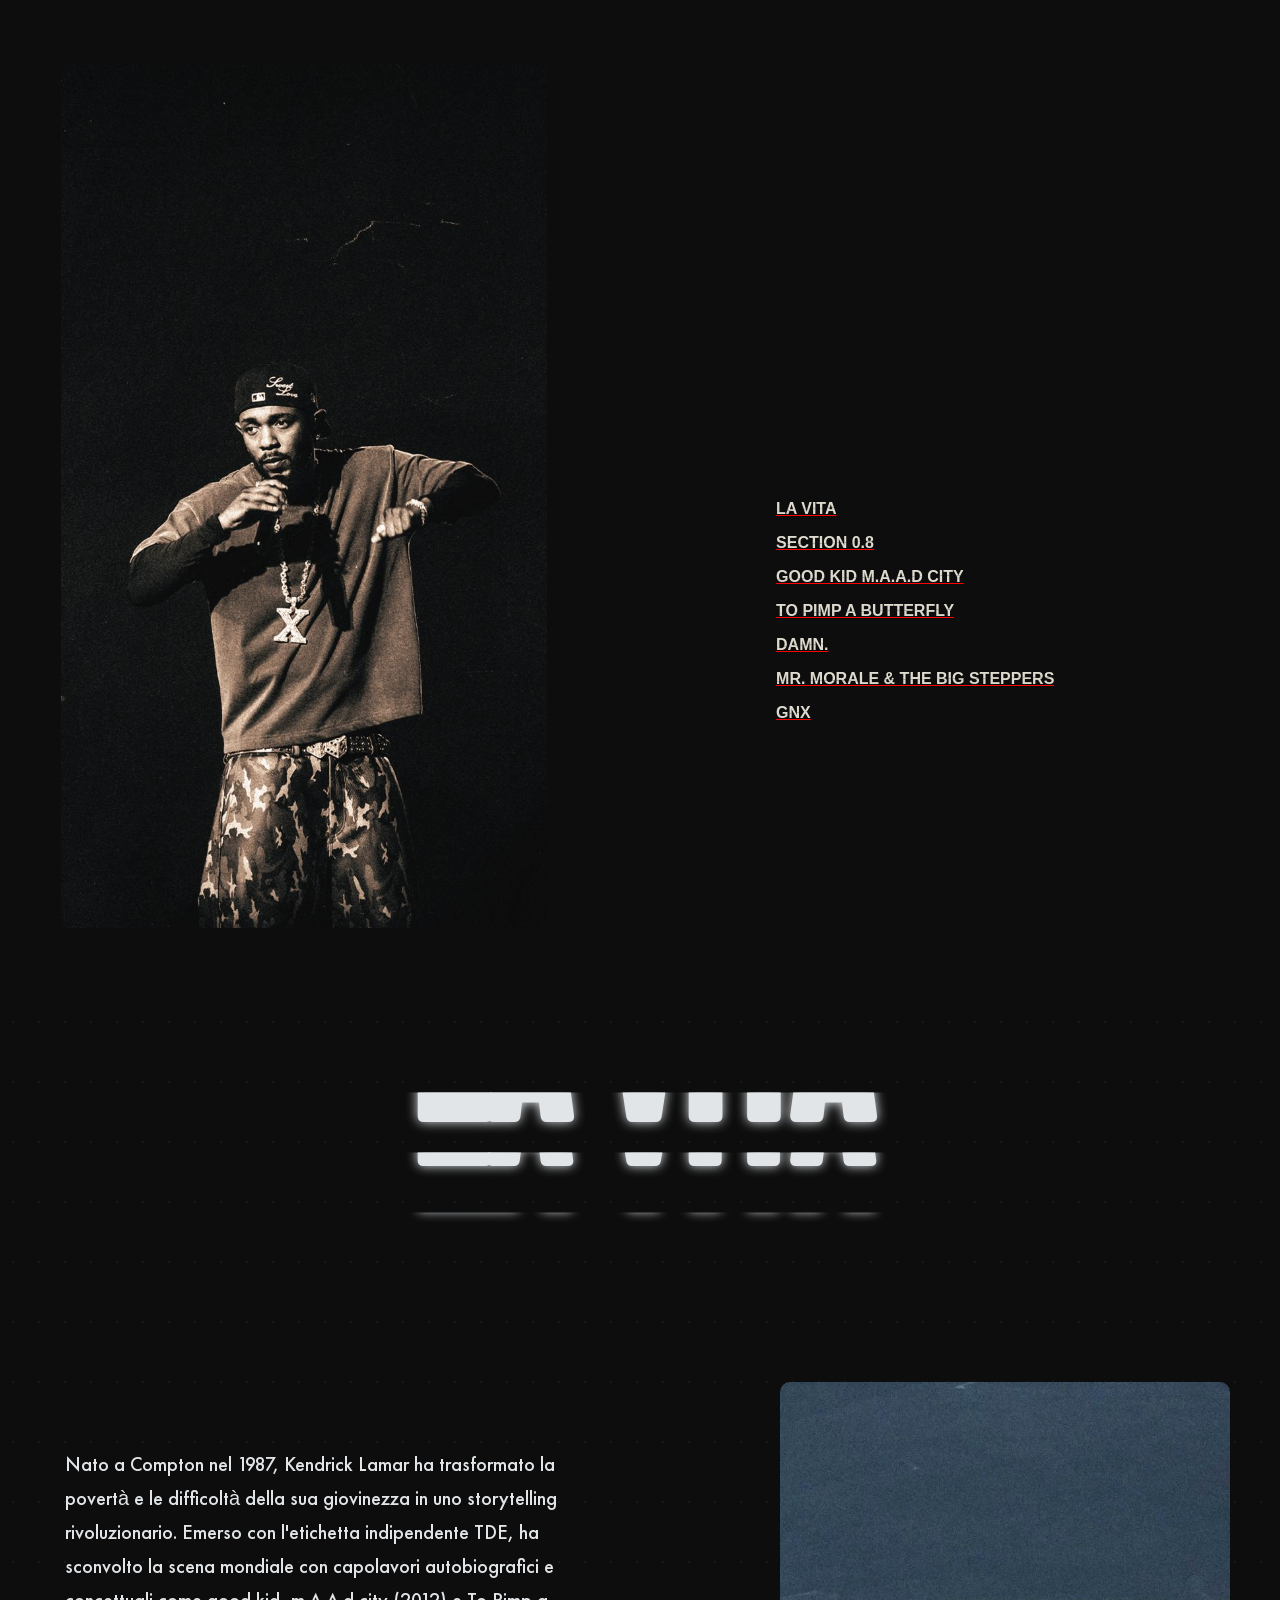
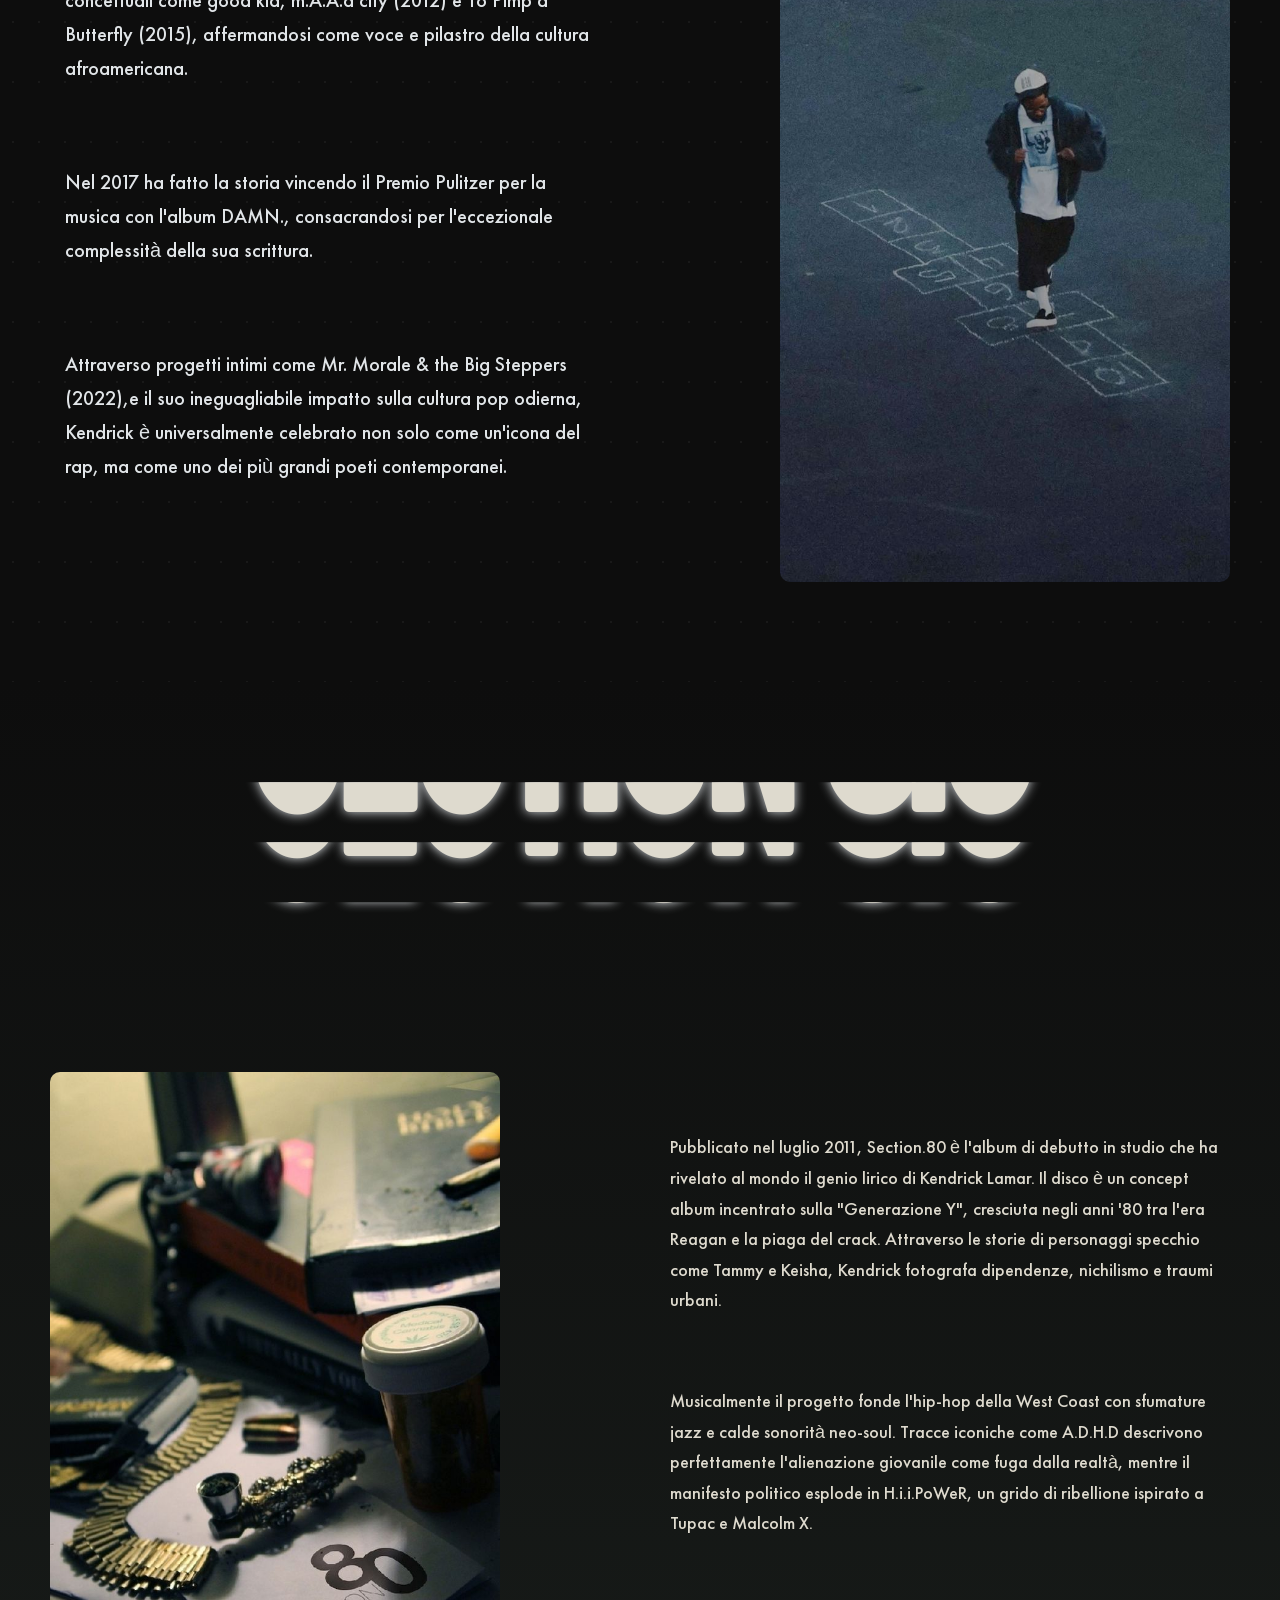
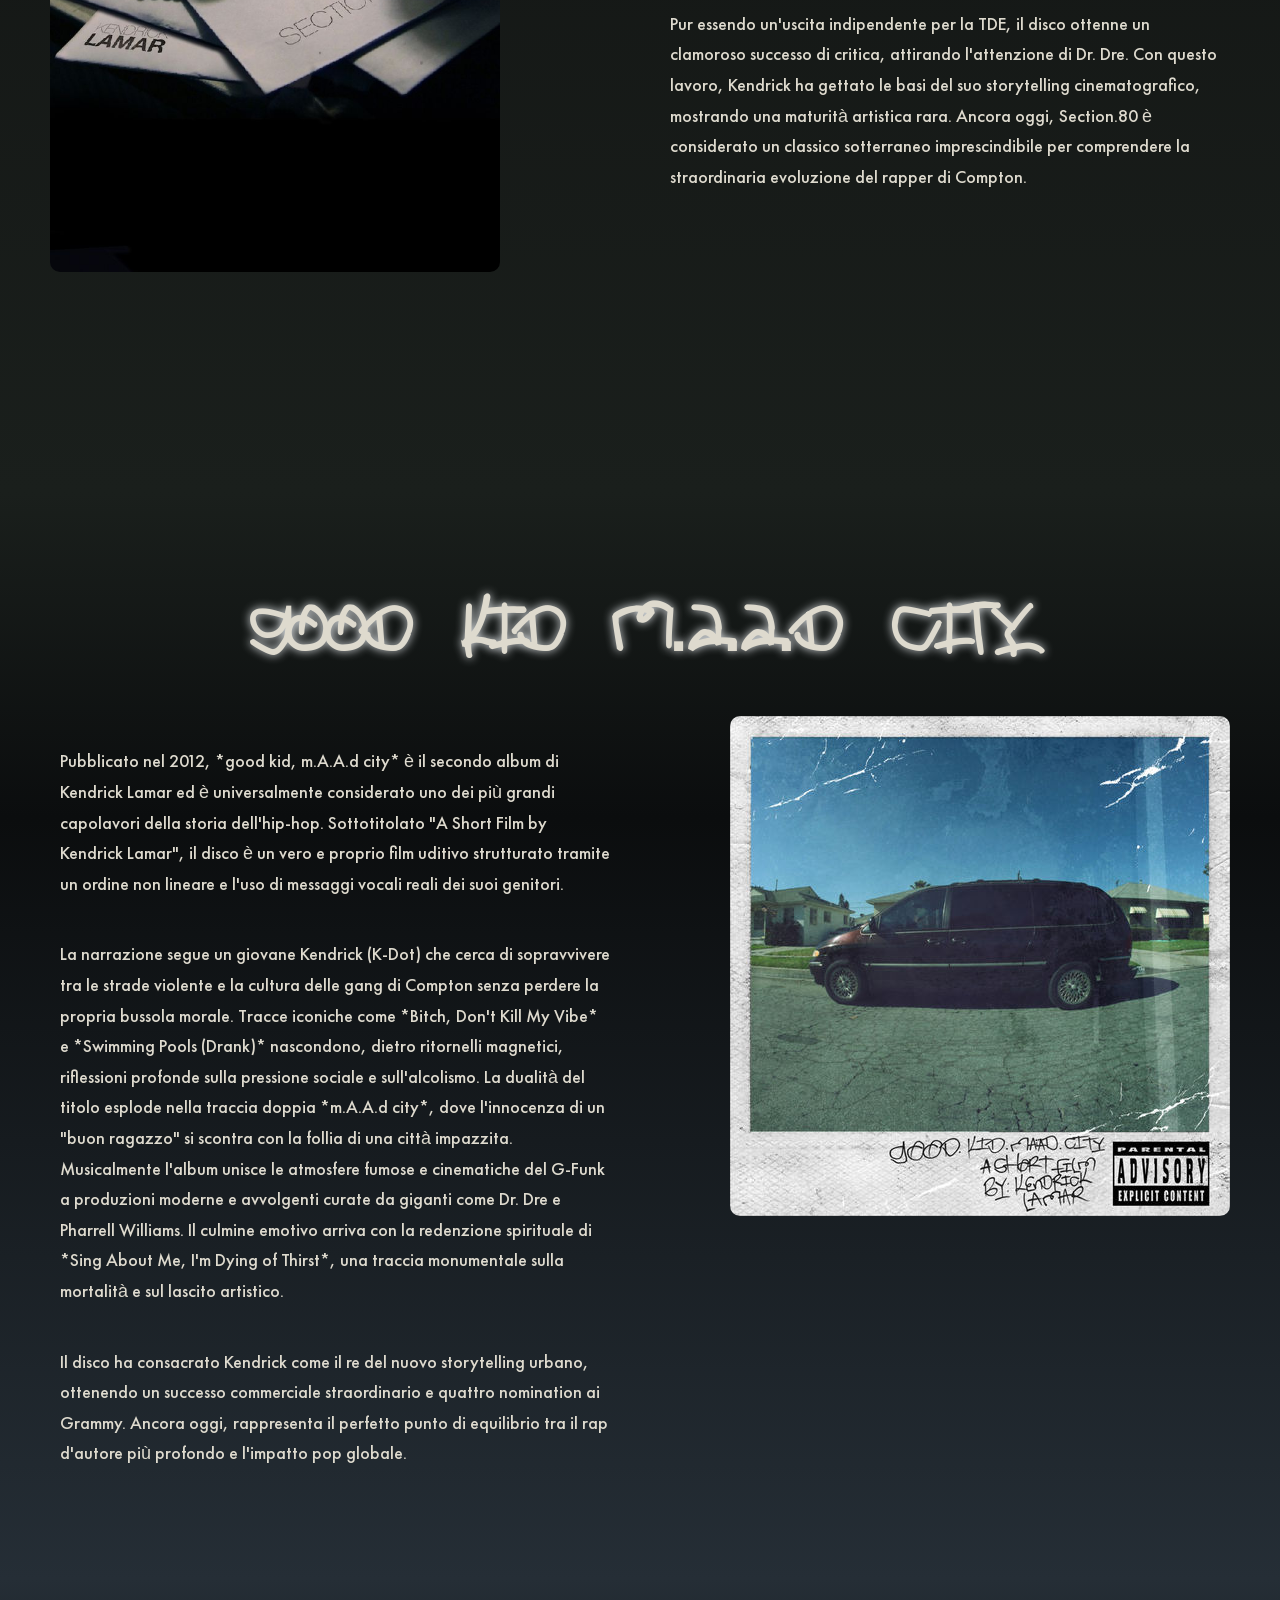
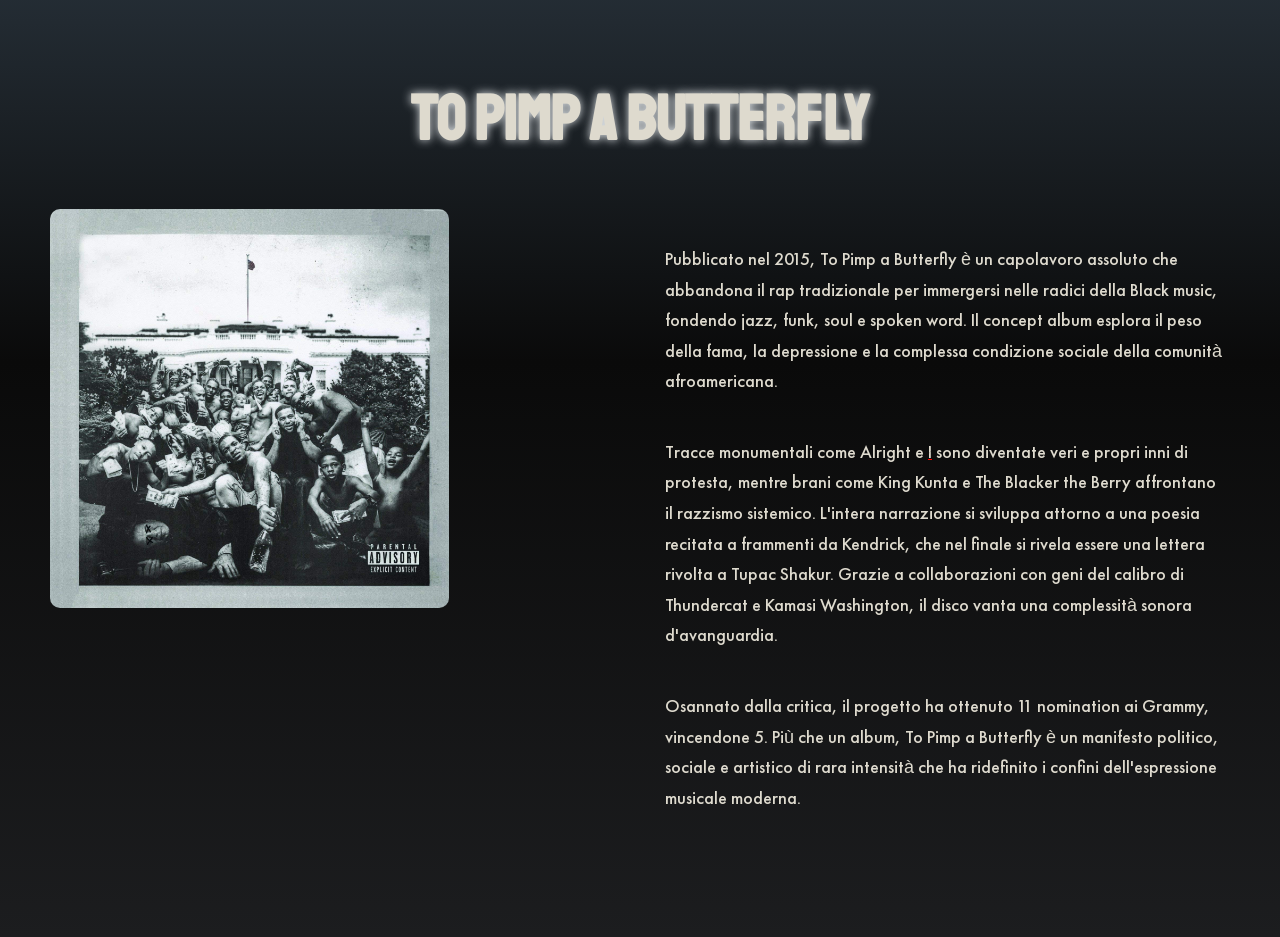
<file: Kendrick-Lamar.html>
<!DOCTYPE html>
<html lang="it">

<head>
    <meta charset="UTF-8">
    <meta name="viewport" content="width=device-width, initial-scale=1.0">
    <title>Kendrick Lamar</title>
    <link rel="stylesheet" href="./style/style.css">
</head>

<body>
    <article>
        <!--HERO TITOLO-->
        <header class=" hero">
            <div class="artista-foto">
                <img src="./img/FOTO/KL-TITOLO.jpg" alt="Foto Kendrick Lamar" class="artista-foto">
            </div>

            <div class="artista-info">
                <div class="masking-container">
                    <h1 class="masked-text">KENDRICK LAMAR</h1>
                </div>

                <nav class="artista-nav">
                    <div>
                        <a class="link" href="#biografia">
                            <span class="link--top">LA VITA</span>
                            <span class="link--bottom">LA VITA</span>
                        </a>
                    </div>
                    <div>
                        <a class="link" href="#section-08">
                            <span class="link--top">SECTION 0.8</span>
                            <span class="link--bottom">SECTION 0.8</span>
                        </a>
                    </div>
                    <div>
                        <a class="link" href="#gkmc">
                            <span class="link--top">GOOD KID M.A.A.D CITY</span>
                            <span class="link--bottom">GOOD KID M.A.A.D CITY</span>
                        </a>
                    </div>
                    <div>
                        <a class="link" href="#tpab">
                            <span class="link--top">TO PIMP A BUTTERFLY</span>
                            <span class="link--bottom">TO PIMP A BUTTERFLY</span>
                        </a>
                    </div>
                    <div>
                        <a class="link" href="#dmn">
                            <span class="link--top">DAMN.</span>
                            <span class="link--bottom">DAMN.</span>
                        </a>
                    </div>
                    <div>
                        <a class="link" href="#mmatbs">
                            <span class="link--top">MR. MORALE & THE BIG STEPPERS</span>
                            <span class="link--bottom">MR. MORALE & THE BIG STEPPERS</span>
                        </a>
                    </div>
                    <div>
                        <a class="link" href="#gnx">
                            <span class="link--top">GNX</span>
                            <span class="link--bottom">GNX</span>
                        </a>
                    </div>
                </nav>
            </div>
        </header>
    </article>
    <!--LA VITA -->
    <section id="biografia" class="sezione-vita">
        <h1 class="jt">
            <span class="jt__row">
                <span class="jt__text">LA VITA</span>
            </span>
            <span class="jt__row jt__row--sibling" aria-hidden="true">
                <span class="jt__text">LA VITA</span>
            </span>
            <span class="jt__row jt__row--sibling" aria-hidden="true">
                <span class="jt__text">LA VITA</span>
            </span>
            <span class="jt__row jt__row--sibling" aria-hidden="true">
                <span class="jt__text">LA VITA</span>
            </span>
        </h1>



        <div class="contenitore-layout">
            <div class="testo-vita">
                <p>
                    Nato a Compton nel 1987, Kendrick Lamar ha trasformato la povertà e le difficoltà della sua
                    giovinezza in uno storytelling rivoluzionario. Emerso con l'etichetta indipendente TDE, ha sconvolto
                    la scena mondiale con capolavori autobiografici e concettuali come good kid, m.A.A.d city (2012) e
                    To Pimp a Butterfly (2015), affermandosi come voce e pilastro della cultura afroamericana.
                </p>
                <p>
                    Nel 2017 ha fatto la storia vincendo il Premio Pulitzer per la musica con l'album DAMN.,
                    consacrandosi
                    per
                    l'eccezionale complessità della sua scrittura.
                </p>
                <p>
                    Attraverso progetti intimi come Mr. Morale & the Big
                    Steppers (2022),e il suo ineguagliabile impatto sulla cultura pop odierna, Kendrick è universalmente
                    celebrato non solo come un'icona del rap, ma come uno dei più grandi poeti contemporanei.
                </p>
            </div>
            <div class="immagine-vita">
                <img src="./img/FOTO/VITA.jpg" alt="Kendrick Lamar - La Vita">
            </div>
        </div>
    </section>
    <!-- SECTION 0.8 -->
    <section class="section-08" id="section-08">
        <h1 class="jt">
            <span class="jt__row">
                <span class="jt__text">SECTION 0.8</span>
            </span>
            <span class="jt__row jt__row--sibling" aria-hidden="true">
                <span class="jt__text">SECTION 0.8</span>
            </span>
            <span class="jt__row jt__row--sibling" aria-hidden="true">
                <span class="jt__text">SECTION 0.8</span>
            </span>
            <span class="jt__row jt__row--sibling" aria-hidden="true">
                <span class="jt__text">SECTION 0.8</span>
            </span>
        </h1>
        <div class="contenitore-layout">
            <div class="immagine-section08">
                <img src="./img/alubums/section.jpg" alt="copertina-section-08">
            </div>
            <div class="testo-section08">
                <p>
                    Pubblicato nel luglio 2011, Section.80 è l'album di debutto in studio che ha rivelato al mondo il
                    genio lirico di Kendrick Lamar. Il disco è un concept album incentrato sulla "Generazione Y",
                    cresciuta negli anni '80 tra l'era Reagan e la piaga del crack. Attraverso le storie di personaggi
                    specchio come Tammy e Keisha, Kendrick fotografa dipendenze, nichilismo e traumi urbani.
                </p>
                <p>
                    Musicalmente il progetto fonde l'hip-hop della West Coast con sfumature jazz e calde sonorità
                    neo-soul. Tracce iconiche come A.D.H.D descrivono perfettamente l'alienazione giovanile come fuga
                    dalla realtà, mentre il manifesto politico esplode in H.i.i.PoWeR, un grido di ribellione ispirato a
                    Tupac e Malcolm X.
                </p>
                <p>
                    Pur essendo un'uscita indipendente per la TDE, il disco ottenne un clamoroso successo di critica,
                    attirando l'attenzione di Dr. Dre. Con questo lavoro, Kendrick ha gettato le basi del suo
                    storytelling cinematografico, mostrando una maturità artistica rara. Ancora oggi, Section.80 è
                    considerato un classico sotterraneo imprescindibile per comprendere la straordinaria evoluzione del
                    rapper di Compton.
                </p>
                <div class="adhd">
                    <iframe data-testid="embed-iframe" style="border-radius:12px"
                        src="https://open.spotify.com/embed/track/2Fw5S2gaOSZzdN5dFoC2dj?utm_source=generator&theme=0&si=e61d35dcc1b841f8"
                        width="100%" height="150" frameBorder="0" allowfullscreen=""
                        allow="autoplay; clipboard-write; encrypted-media; fullscreen; picture-in-picture"
                        loading="lazy"></iframe>
                </div>
            </div>
        </div>
    </section>
    <!--GOOD KID MAAD CITY-->
    <section class="gkmd" id="gkmc">
        <div class="Titolo-gkmd">
            <h1 class="line-1 anim-typewriter">GOOD KID M.A.A.D CITY</h1>
        </div>
        <div class="contenitore-layout">
            <div class="testo-gkmc">
                <p>
                    Pubblicato nel 2012, *good kid, m.A.A.d city* è il secondo album di Kendrick Lamar ed è
                    universalmente
                    considerato uno dei più grandi capolavori della storia dell'hip-hop. Sottotitolato "A Short Film by
                    Kendrick
                    Lamar", il disco è un vero e proprio film uditivo strutturato tramite un ordine non lineare e l'uso
                    di
                    messaggi vocali reali dei suoi genitori.
                </p>
                <p>
                    La narrazione segue un giovane Kendrick (K-Dot) che cerca di
                    sopravvivere tra le strade violente e la cultura delle gang di Compton senza perdere la propria
                    bussola
                    morale. Tracce iconiche come *Bitch, Don't Kill My Vibe* e *Swimming Pools (Drank)* nascondono,
                    dietro
                    ritornelli magnetici, riflessioni profonde sulla pressione sociale e sull'alcolismo. La dualità del
                    titolo
                    esplode nella traccia doppia *m.A.A.d city*, dove l'innocenza di un "buon ragazzo" si scontra con la
                    follia
                    di una città impazzita. Musicalmente l'album unisce le atmosfere fumose e cinematiche del G-Funk a
                    produzioni moderne e avvolgenti curate da giganti come Dr. Dre e Pharrell Williams. Il culmine
                    emotivo
                    arriva con la redenzione spirituale di *Sing About Me, I'm Dying of Thirst*, una traccia monumentale
                    sulla
                    mortalità e sul lascito artistico.
                </p>
                <p>
                    Il disco ha consacrato Kendrick come il re del nuovo storytelling urbano,
                    ottenendo un successo commerciale straordinario e quattro nomination ai Grammy. Ancora oggi,
                    rappresenta il
                    perfetto punto di equilibrio tra il rap d'autore più profondo e l'impatto pop globale.
                </p>
            </div>
            <div class="copertina-gkmc">
                <img src="./img/alubums/gkmd.jpg" alt="copertina-gkmc">
                <div class="gkmc-preview">
                    <iframe data-testid="embed-iframe" style="border-radius:12px"
                        src="https://open.spotify.com/embed/track/3qX1dqmDdmMvvfMVfsx4Bh?utm_source=generator&si=007b2bb7ca184b7e"
                        width="100%" height="152" frameBorder="0" allowfullscreen=""
                        allow="autoplay; clipboard-write; encrypted-media; fullscreen; picture-in-picture"
                        loading="lazy"></iframe>
                </div>
            </div>
        </div>
    </section>
    <section class="tpab" id="tpab">
        <h1 class="titolo-tpab">TO PIMP A BUTTERFLY</h1>
        <div class="contenitore-layout">
            <div class="immagine-tpab">
                <img src="./img/alubums/tpab.jpg" alt="copertina-tpab">
                <div class="tpab-preview">
                    <iframe data-testid="embed-iframe" style="border-radius:12px"
                        src="https://open.spotify.com/embed/track/3iVcZ5G6tvkXZkZKlMpIUs?utm_source=generator&si=e40848c520a34d78"
                        width="100%" height="152" frameBorder="0" allowfullscreen=""
                        allow="autoplay; clipboard-write; encrypted-media; fullscreen; picture-in-picture"
                        loading="lazy"></iframe>
                </div>
            </div>
            <div class="testo-tpab">
                <p>
                    Pubblicato nel 2015, To Pimp a Butterfly è un capolavoro assoluto che abbandona il rap tradizionale
                    per immergersi nelle radici della Black music, fondendo jazz, funk, soul e spoken word. Il concept
                    album esplora il peso della fama, la depressione e la complessa condizione sociale della comunità
                    afroamericana.
                </p>
                <p>
                    Tracce monumentali come Alright e <a class="link"
                        href="https://www.youtube.com/watch?v=lCv_XBTRVC0&pp=ygUUa2VuZHJpY2sgbGl2ZSBncmFtbXk%3D">
                        <span class="link--top">I</span>
                        <span class="link--bottom">I</span>
                    </a>
                    sono diventate veri e propri inni di protesta, mentre brani come
                    King Kunta e The Blacker the Berry affrontano il razzismo sistemico. L'intera narrazione si sviluppa
                    attorno a una poesia recitata a frammenti da Kendrick, che nel finale si rivela essere una lettera
                    rivolta a Tupac Shakur. Grazie a collaborazioni con geni del calibro di Thundercat e Kamasi
                    Washington, il disco vanta una complessità sonora d'avanguardia.
                </p>
                <p>
                    Osannato dalla critica, il progetto ha ottenuto 11 nomination ai Grammy, vincendone 5. Più che un
                    album, To Pimp a Butterfly è un manifesto politico, sociale e artistico di rara intensità che ha
                    ridefinito i confini dell'espressione musicale moderna.
                </p>
            </div>
        </div>
    </section>
</body>

</html>
</file>
<file: style/style.css>
@import url(./prima.css);
@import url(./seconda.css);
@import url(./terza.css);
@import url(./quarta.css);
@import url(./quinta.css);
@import url(./sesta.css);
@import url(./settima.css);
@import url(./ottava.css);
@import url(./nona.css);
@import url(./links2.css);

html {
    scroll-behavior: smooth;
}

@font-face {
    font-family: 'Futura';
    src: url('../fonts/Futura.ttf') format('truetype');
    font-weight: normal;
    font-style: normal;
}

@font-face {
    font-family: 'Belwe';
    src: url('../fonts/Belwe.ttf') format('truetype');
    font-weight: normal;
    font-style: normal;
}

@font-face {
    font-family: 'CityBold';
    src: url('../fonts/CityBold.ttf') format('truetype');
    font-weight: normal;
    font-style: normal;
}

@font-face {
    font-family: 'Serifa';
    src: url('../fonts/Serifa.otf') format('opentype');
    font-weight: normal;
    font-style: normal;
}

:root {
    --bg-dark: #0D0D0D;
    --bg-gradient-end: #1A1F1C;
    --text-primary: #E1E5E8;
    --text-secondary: #DEDACE;
    --accent-red: #BA151C;
    --font-title: 'Staatliches', sans-serif;
    --font-special: 'KingKendrick', sans-serif;
    --font-special2: 'Belwe', sans-serif;
    --font-gnx1: 'CityBold', sans-serif;
    --font-gnx2: 'Serifa', sans-serif;
    --font-text-primary: 'Futura', sans-serif;
    --font-text-secondary: 'Futura', sans-serif;

    --shadow-glow: 0 0 10px var(--text-primary);
    --section-padding: 100px 50px;

    --hr-height: 2px;
    --hr-margin: 50px 0;
    --hr-border: none;
}

body {
    min-height: 100vh;
    background: #584B41;
    font-family: 'Arial', sans-serif;
    overflow-x: hidden;
    width: 100%;
}

.f1 {
    font-family: var(--font-gnx1);
}

.f2 {
    font-family: var(--font-gnx2);
}

.back-to-top {
    position: fixed;
    bottom: 40px;
    right: 40px;
    width: 55px;
    height: 55px;
    background-color: var(--bg-dark);
    color: var(--text-primary);
    border: 2px solid var(--text-primary);
    border-radius: 50%;
    display: flex;
    justify-content: center;
    align-items: center;
    z-index: 1000;
    transition: all 0.3s cubic-bezier(0.25, 0.8, 0.25, 1);
    box-shadow: 0 4px 10px rgba(0, 0, 0, 0.5);
}

.back-to-top svg {
    width: 28px;
    height: 28px;
}

.back-to-top:hover {
    background-color: var(--accent-red);
    border-color: var(--accent-red);
    color: white;
    transform: translateY(-5px);
    box-shadow: 0 8px 20px rgba(186, 21, 28, 0.4);
}

@media (max-width: 768px) {
    .back-to-top {
        bottom: 20px;
        right: 20px;
        width: 45px;
        height: 45px;
    }
    
    .back-to-top svg {
        width: 22px;
        height: 22px;
    }
}
</file>
